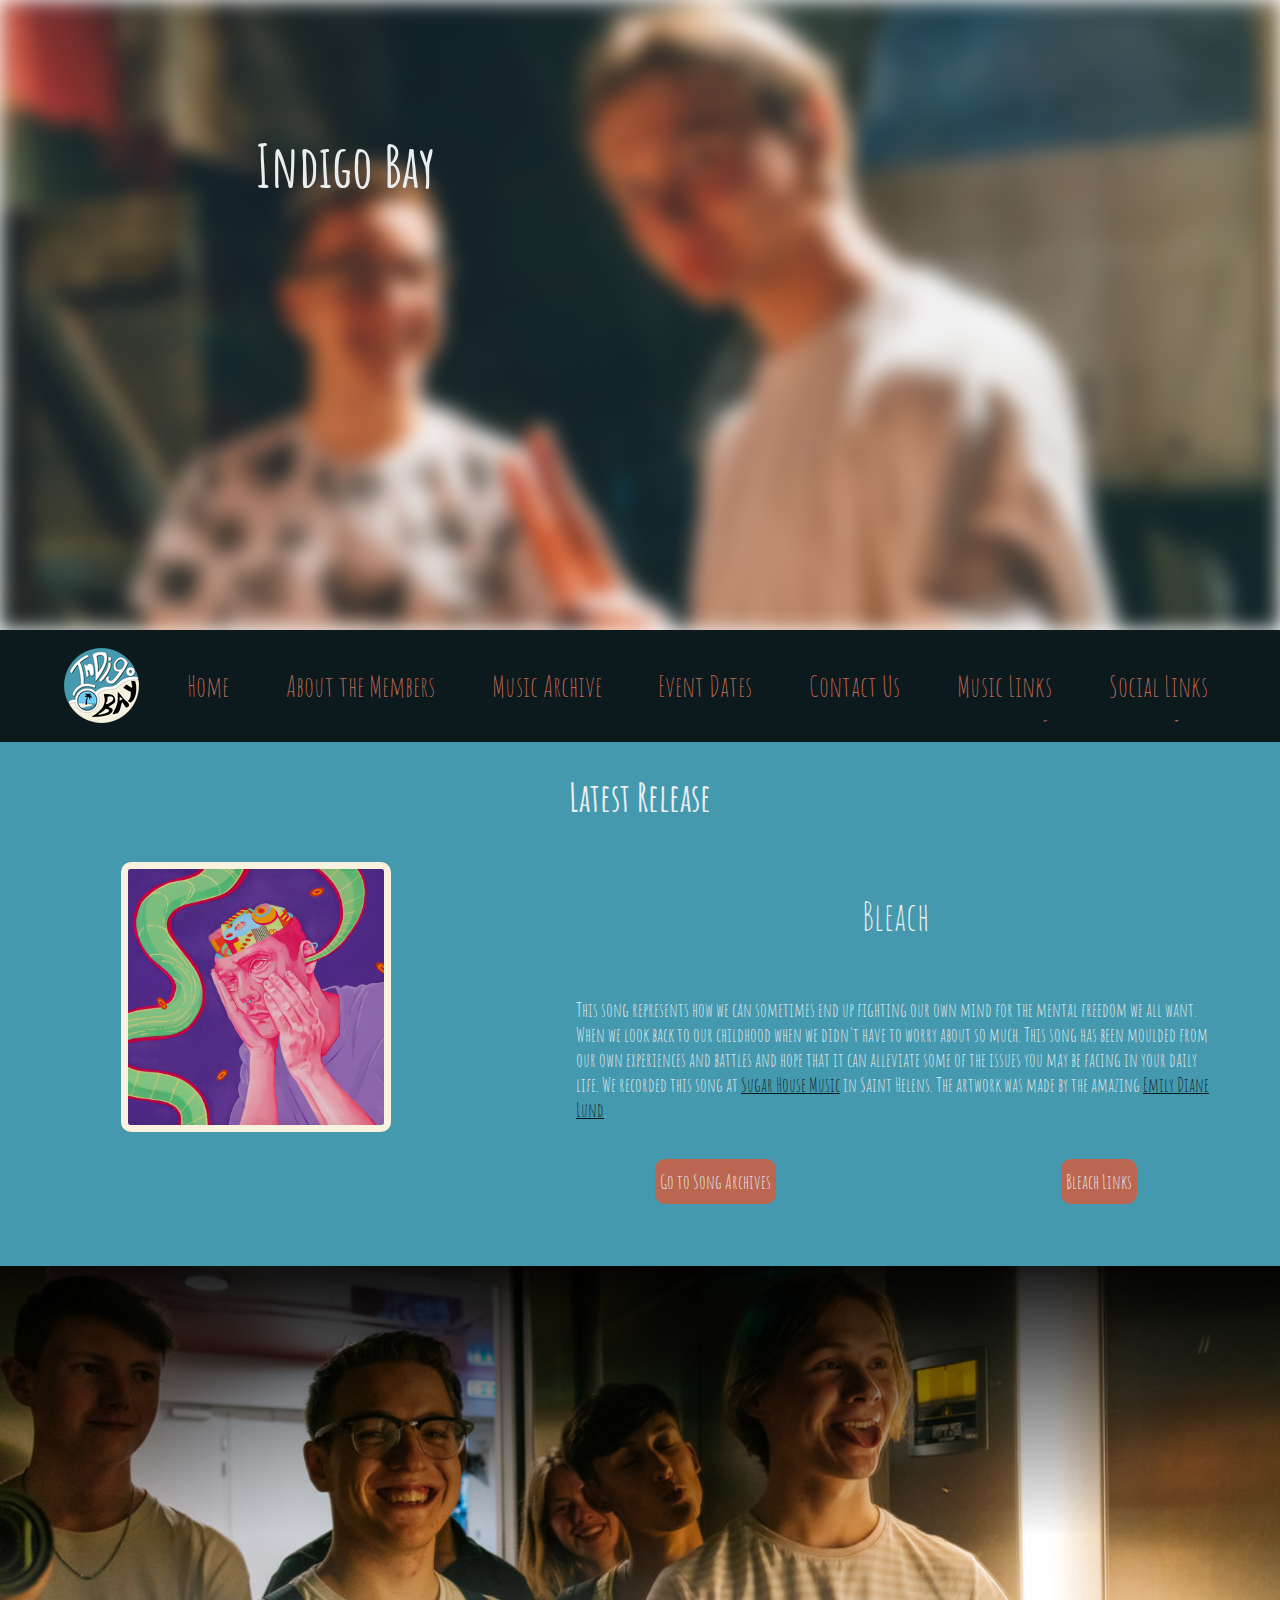
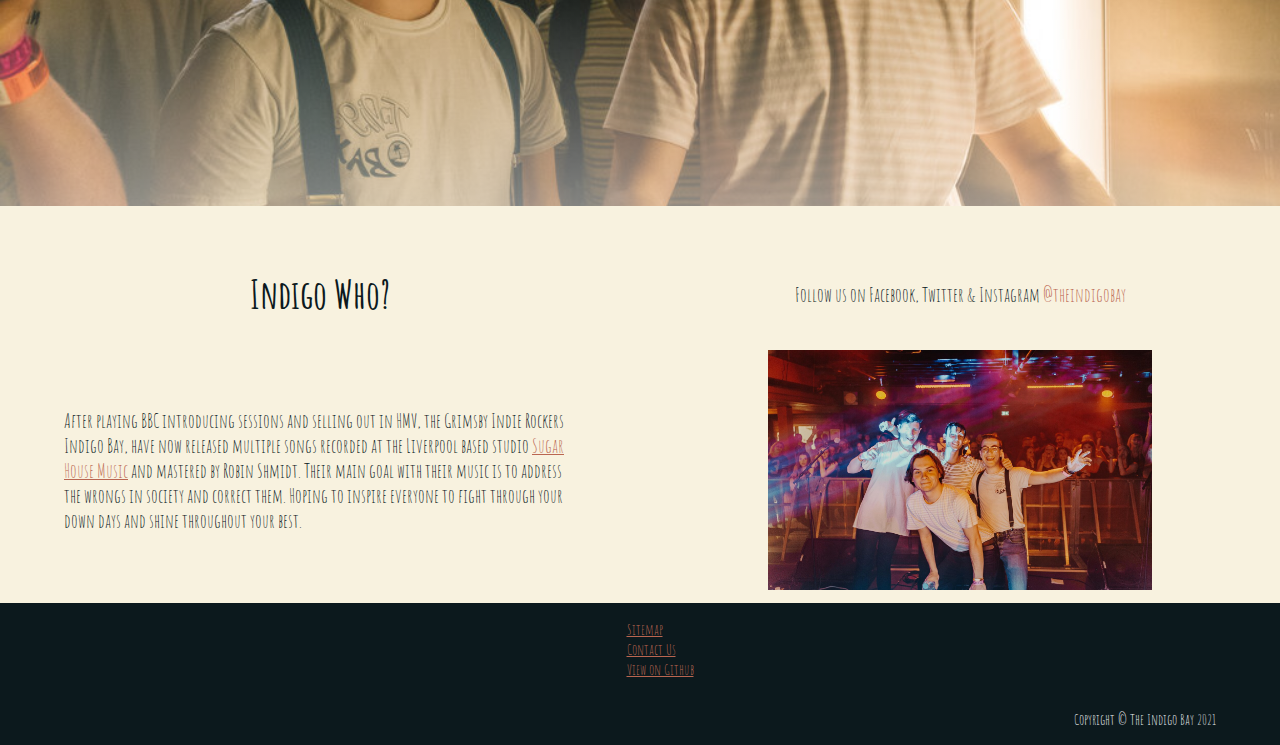
<file: index.html>
<!DOCTYPE html>

<html lang="en">
	<head>
			<!-- Meta Tags -->
		<meta charset="UTF-8">
		<meta name="viewport" content="width=device-width, initial-scale=1">
		<meta name="description" content="Indigo Bay is a British band from Lincolnshire who formed over their love for indie songs and the Beatles.">

			<!-- Page title -->
		<title>Indigo Bay</title>

			<!-- Icon Image -->
		<link rel="icon" href="./res/img/logo.ico" type="image/x-icon"/>
		
			<!-- Stylesheets -->
		<link rel="stylesheet" href="./res/css/home.css">
	</head>

	<body>
		<header>
			<div id='title'>
				<div id='background'></div>
				<div id='text'>
					<h1>Indigo Bay</h1>
				</div>
			</div>
			<div id='nav' class='dark'>
				<img src='./res/img/logo.png' alt='Indigo Bay Logo'/>
				<svg viewbox='0 0 100 100' id='hamburger' onClick='showNav(this)'>
					<line id='top' x1='10' x2='90' y1='15' y2='15'/>
					<line id='middle' x1='10' x2='90' y1='50' y2='50'/>
					<line id='bottom' x1='10' x2='90' y1='85' y2='85'/>
				</svg>
				<nav class='dark'>
					<ul>
						<li>
							<a href='./'>Home</a>
						</li>
						<li>
							<a href='./bio'>About the Members</a>
						</li>
						<li>
							<a href='./archive'>Music Archive</a>
						</li>
						<li>
							<a href='./dates'>Event Dates</a>
						</li>
						<li>
							<a href='./contact'>Contact Us</a>
						</li>
						<li>
							<a id='music'>Music Links</a>
							<ul>
								<li>
									<a href='https://open.spotify.com/artist/4vQpBhAY8a26fIfcUceOZ5'>Spotify</a>
								</li>
								<li>
									<a href='https://itunes.apple.com/gb/artist/indigo-bay/id1234909681'>Apple Music</a>
								</li>
								<li>
									<a href='https://www.youtube.com/playlist?list=OLAK5uy_mVn-tV6A_WqBoXnDeRXlh72ys1XSB6Cek'>Youtube</a>
								</li>
								<li>
									<a href='https://music.youtube.com/channel/UClhtbQ_asADzrya1uSRTwCg'>YouTube Music</a>
								</li>
								<li>
									<a href='https://soundcloud.com/user-796951916'>Soundcloud</a>
								</li>
							</ul>
						</li>
						<li>
							<a id='social'>Social Links</a>
							<ul>
								<li>
									<a href='https://www.instagram.com/theindigobay'>Instagram</a>
								</li>
								<li>
									<a href='https://www.facebook.com/theindigobay'>Facebook</a>
								</li>
								<li>
									<a href='https://twitter.com/theindigobay'>Twitter</a>
								</li>
							</ul>
						</li>
					</ul>
				</nav>
			</div>
		</header>
		<main>
			<div id='latest' class='primary'>
				<h2>Latest Release</h2>
				<img src='./res/img/album-art/bleach.jpg' alt='Bleach Album Art'/>
				<div id='description'>
					<h3>Bleach</h3>
					<p>This song represents how we can sometimes end up fighting our own mind for the mental freedom we all want. When we look back to our childhood when we didn't have to worry about so much. This song has been moulded from our own experiences and battles and hope that it can alleviate some of the issues you may be facing in your daily life. We recorded this song at <a href='https://sugarhousemusic.co.uk'>Sugar House Music</a> in Saint Helens. The artwork was made by the amazing <a href='https://instagram.com/emilydianelund'>Emily Diane Lund</a>.</p>
				</div>
	<iframe src="https://open.spotify.com/embed/track/0GbwRfDPZ9P00VErTN9g9b"frameBorder="0"allowfullscreen="" allow="autoplay; clipboard-write; encrypted-media; fullscreen; picture-in-picture"></iframe>
				<div id='button'>
					<a class='button' href='./archive'>Go to Song Archives</a>
					<a class='button' href='https://artists.landr.com/692531057471'>Bleach Links</a>
				</div>
			</div>
			<div class='parallax'></div>
			<div id='intro' class='secondary'>
				<h2>Indigo Who?</h2>
				<p>After playing BBC introducing sessions and selling out in HMV, the Grimsby Indie Rockers Indigo Bay, have now released multiple songs recorded at the Liverpool based studio <a href='https://sugarhousemusic.co.uk/'>Sugar House Music</a> and mastered by Robin Shmidt.  Their main goal with their music is to address the wrongs in society and correct them.  Hoping to inspire everyone to fight through your down days and shine throughout your best.</p>
				<p>Follow us on Facebook, Twitter &amp; Instagram <a>@theindigobay</a></p>
				<img src='res/img/engine shed/stage-image.jpg' alt='Indigo Bay Playing At'/>
			</div>
		</main>
		<footer class='dark'>
			<ul>
				<li>
					<a href='./sitemap.html'>Sitemap</a>
				</li>
				<li>
					<a href='./contact'>Contact Us</a>
				</li>
				<li>
					<a href='https://github.com/the-indigo-bay/the-indigo-bay.github.io'>View on Github</a>
				</li>
			</ul>
			<p>Copyright &copy; The Indigo Bay 2021</p>
		</footer>

		<script src='./res/js/nav.js'></script>
		<!--<script src='./res/js/parallax.js'></script>-->
	</body>
</html>
</file>
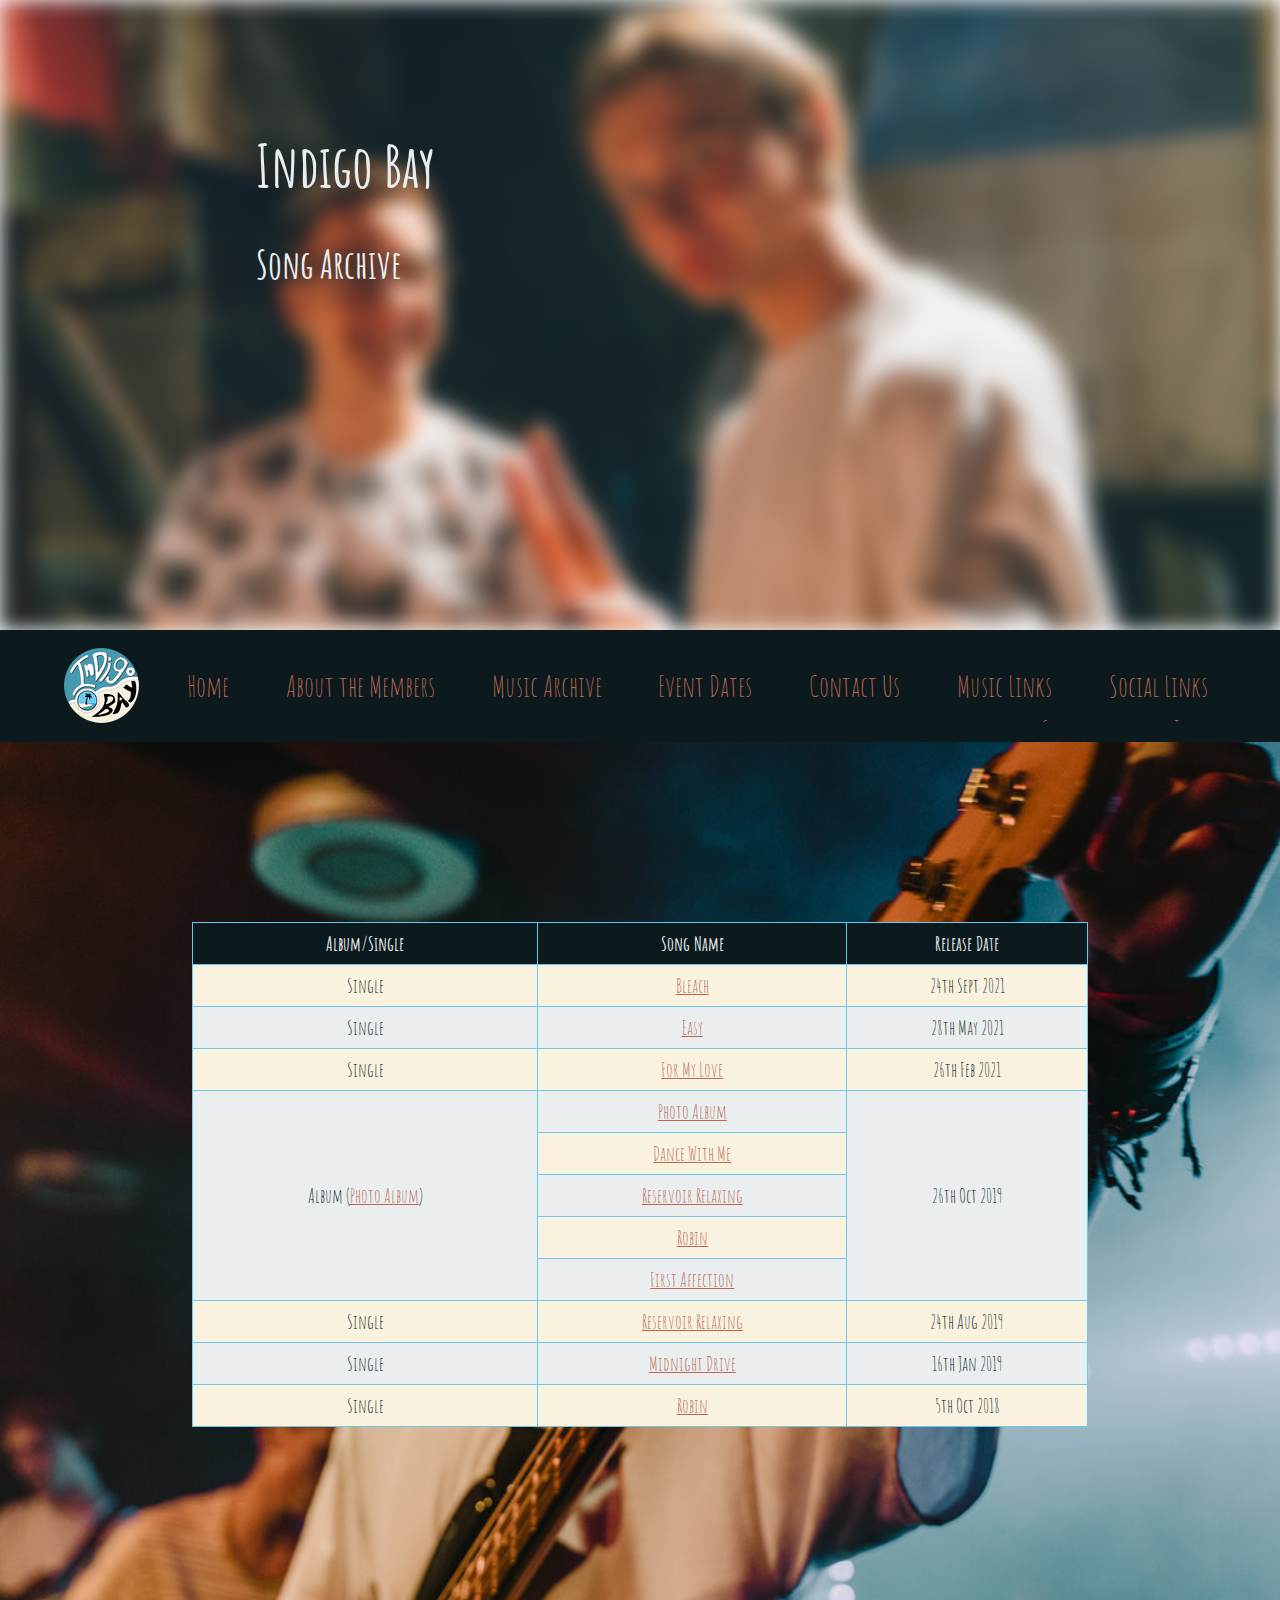
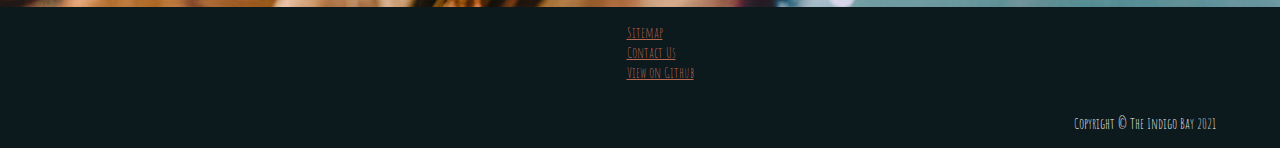
<file: archive/index.html>
<!DOCTYPE html>

<html lang="en">
	<head>
			<!-- Meta Tags -->
		<meta charset="UTF-8">
		<meta name="viewport" content="width=device-width, initial-scale=1">
		<meta name="description" content="The exaustive list of songs the british band Indigo Bay have released.">

			<!-- Page title -->
		<title>Archive | Indigo Bay</title>

			<!-- Icon Image -->
		<link rel="icon" href="../res/img/logo.ico" type="image/x-icon"/>
		
			<!-- Stylesheets -->
		<link rel="stylesheet" href="../res/css/archive.css">
	</head>

	<body>
		<header>
			<div id='title'>
				<div id='background'></div>
				<div id='text'>
					<h1>Indigo Bay</h1>
					<h2>Song Archive</h2>
				</div>
			</div>
			<div id='nav' class='dark'>
				<img src='../res/img/logo.png' alt='Indigo Bay Logo'/>
				<svg viewbox='0 0 100 100' id='hamburger' onClick='showNav(this)'>
					<line id='top' x1='10' x2='90' y1='15' y2='15'/>
					<line id='middle' x1='10' x2='90' y1='50' y2='50'/>
					<line id='bottom' x1='10' x2='90' y1='85' y2='85'/>
				</svg>
				<nav class='dark'>
					<ul>
						<li>
							<a href='../'>Home</a>
						</li>
						<li>
							<a href='../bio'>About the Members</a>
						</li>
						<li>
							<a href='../archive'>Music Archive</a>
						</li>
						<li>
							<a href='../dates'>Event Dates</a>
						</li>
						<li>
							<a href='../contact'>Contact Us</a>
						</li>
						<li>
							<a role='button' id='music'>Music Links</a>
							<ul>
								<li>
									<a href='https://open.spotify.com/artist/4vQpBhAY8a26fIfcUceOZ5'>Spotify</a>
								</li>
								<li>
									<a href='https://itunes.apple.com/gb/artist/indigo-bay/id1234909681'>Apple Music</a>
								</li>
								<li>
									<a href='https://www.youtube.com/playlist?list=OLAK5uy_mVn-tV6A_WqBoXnDeRXlh72ys1XSB6Cek'>Youtube</a>
								</li>
								<li>
									<a href='https://music.youtube.com/channel/UClhtbQ_asADzrya1uSRTwCg'>YouTube Music</a>
								</li>
								<li>
									<a href='https://soundcloud.com/user-796951916'>Soundcloud</a>
								</li>
							</ul>
						</li>
						<li>
							<a role='button' id='social'>Social Links</a>
							<ul>
								<li>
									<a href='https://www.instagram.com/theindigobay'>Instagram</a>
								</li>
								<li>
									<a href='https://www.facebook.com/theindigobay'>Facebook</a>
								</li>
								<li>
									<a href='https://twitter.com/theindigobay'>Twitter</a>
								</li>
							</ul>
						</li>
					</ul>
				</nav>
			</div>
		</header>
		<main class='light'>
			<table>
				<thead>
					<tr>
						<th>Album/Single</th>
						<th>Song Name</th>
						<th>Release Date</th>
					</tr>
				</thead>
				<tbody>
					<tr>
						<td>Single</td>
						<td>
							<a href='https://open.spotify.com/track/0GbwRfDPZ9P00VErTN9g9b?si=b9a2c529cb6d4e5b'>Bleach</a>
						</td>
						<td>24th Sept 2021</td>
					</tr>
					<tr>
						<td>Single</td>
						<td>
							<a href='https://open.spotify.com/track/7j7QJgEYGzkfsiIhNkVhi3?si=83ec509a0efb4de5'>Easy</a>
						</td>
						<td>28th May 2021</td>
					</tr>
					<tr>
						<td>Single</td>
						<td>
							<a href='https://open.spotify.com/track/1TBhHN28Em65wpxGsCiDPA?si=5febcc57a0974534'>For My Love</a>
						</td>
						<td>26th Feb 2021</td>
					</tr>
					<tr>
						<td rowspan='5'>Album (<a href='https://open.spotify.com/album/1wui0SNC9PsCDBxiTXX8mJ?si=0WR2Ni5RRda-wQCta9qlxg'>Photo Album</a>)</td>
						<td>
							<a href='https://open.spotify.com/track/6niPrGvZiGuATfARx7298i?si=2fd6af3f99184a1b'>Photo Album</a>
						</td>
						<td rowspan='5'>26th Oct 2019</td>
					</tr>
					<tr>
						<td>
							<a href='https://open.spotify.com/track/2RCPVGyYqc5Zsz4BbkOQAY?si=e6350553f0e34a15'>Dance With Me</a>
						</td>
					</tr>
					<tr>
						<td>
							<a href='https://open.spotify.com/track/3VX7WoKGAL3DangfAKsehN?si=43b854575f6c4b27'>Reservoir Relaxing</a>
						</td>
					</tr>
					<tr>
						<td>
							<a href='https://open.spotify.com/track/3KRtBDG3TeOVfri1lahAn1?si=e83d1f2f4be1451e'>Robin</a>
						</td>
					</tr>
					<tr>
						<td>
							<a href='https://open.spotify.com/track/35k0pJi83byRVWCTeSDWGG?si=4393220ab94048ce'>First Affection</a>
						</td>
					</tr>
					<tr>
						<td>Single</td>
						<td>
							<a href='https://open.spotify.com/track/4xXJph5LdZ3tV1ivy2JQoo?si=dc1f50f59b4a4a28'>Reservoir Relaxing</a>
						</td>
						<td>24th Aug 2019</td>
					</tr>
					<tr>
						<td>Single</td>
						<td>
							<a href='https://open.spotify.com/track/54SzTI83kwxqKQKOpBnLSW?si=cee83ad670cb46bb'>Midnight Drive</a>
						</td>
						<td>16th Jan 2019</td>
					</tr>
					<tr>
						<td>Single</td>
						<td>
							<a href='https://open.spotify.com/track/4p1gFF2I6gdSUu8Pn1KfzE?si=5ed6b47839b04a3f'>Robin</a>
						</td>
						<td>5th Oct 2018</td>
					</tr>
				</tbody>
			</table>
		</main>
		<footer class='dark'>
			<ul>
				<li>
					<a href='../sitemap.html'>Sitemap</a>
				</li>
				<li>
					<a href='../contact'>Contact Us</a>
				</li>
				<li>
					<a href='https://github.com/the-indigo-bay/the-indigo-bay.github.io'>View on Github</a>
				</li>
			</ul>
			<p>Copyright &copy; The Indigo Bay 2021</p>
		</footer>

		<script src='../res/js/nav.js'></script>
	</body>
</html>
</file>
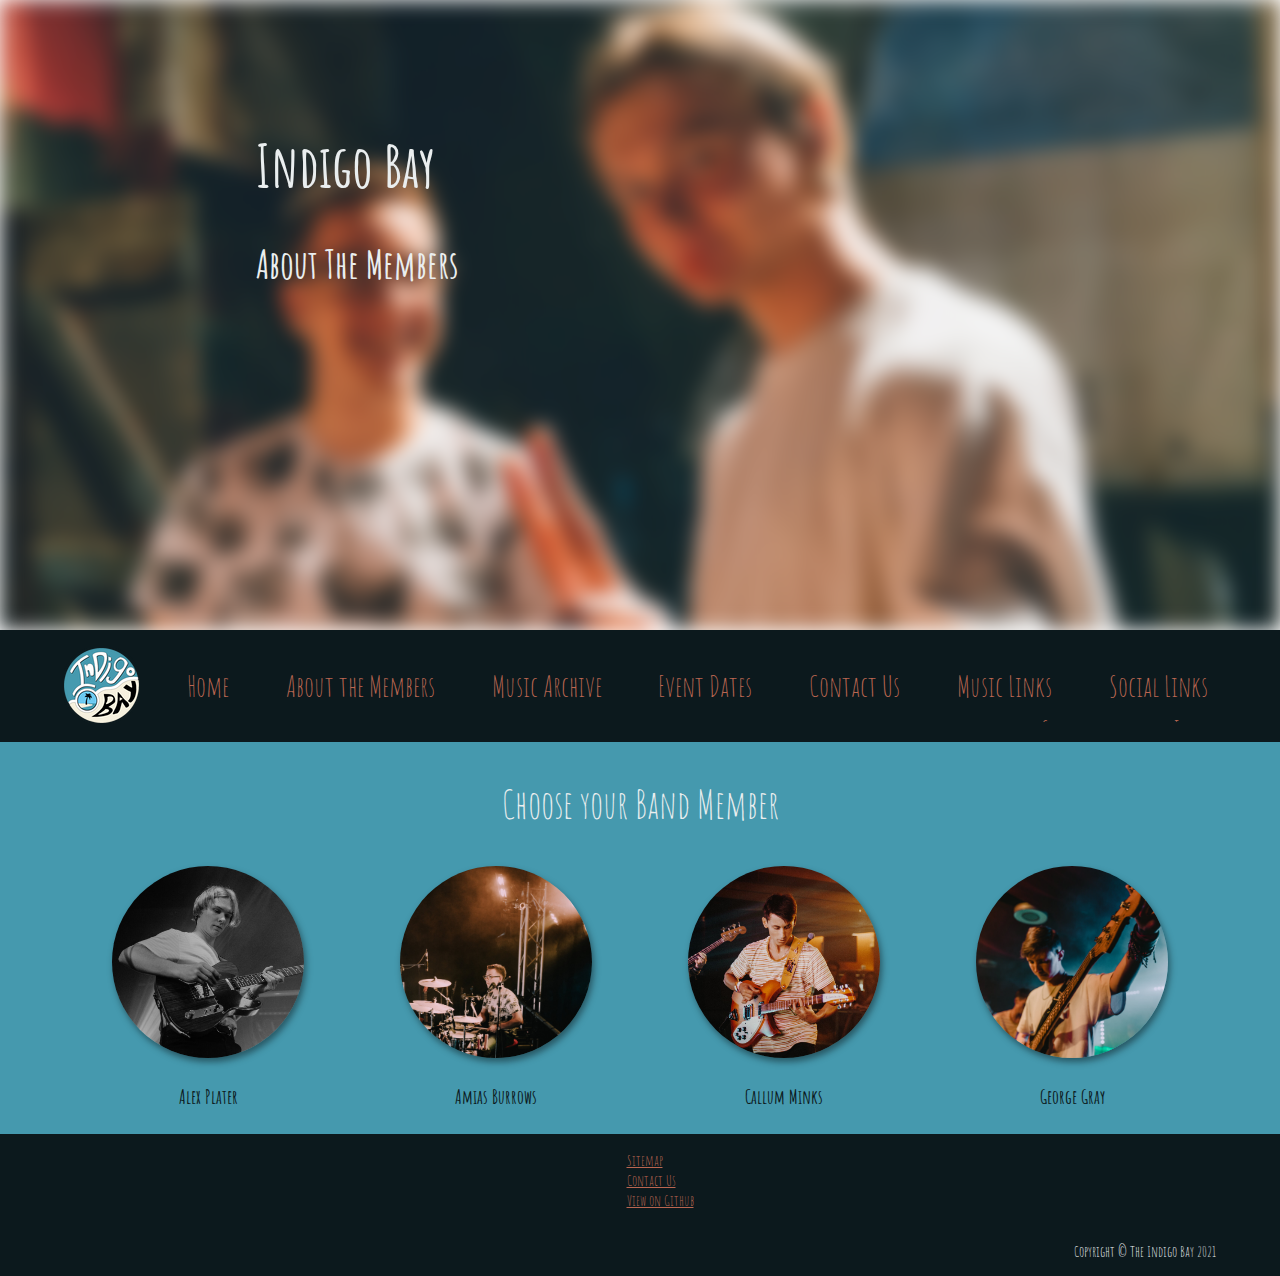
<file: bio/index.html>
<!DOCTYPE html>

<html lang="en">
	<head>
			<!-- Meta Tags -->
		<meta charset="UTF-8">
		<meta name="viewport" content="width=device-width, initial-scale=1">
		<meta name="description" content="The page where you can find out all about the band members for Indigo Bay">

			<!-- Page title -->
		<title>Bio | Indigo Bay</title>

			<!-- Icon Image -->
		<link rel="icon" href="../res/img/logo.ico" type="image/x-icon"/>
		
			<!-- Stylesheets -->
		<link rel="stylesheet" href="../res/css/bio.css">
	</head>

	<body>
		<header>
			<div id='title'>
				<div id='background'></div>
				<div id='text'>
					<h1>Indigo Bay</h1>
					<h2>About The Members</h2>
				</div>
			</div>
			<div id='nav' class='dark'>
				<img src='../res/img/logo.png' alt='Indigo Bay Logo'/>
				<svg viewbox='0 0 100 100' id='hamburger' onClick='showNav(this)'>
					<line id='top' x1='10' x2='90' y1='15' y2='15'/>
					<line id='middle' x1='10' x2='90' y1='50' y2='50'/>
					<line id='bottom' x1='10' x2='90' y1='85' y2='85'/>
				</svg>
				<nav class='dark'>
					<ul>
						<li>
							<a href='../'>Home</a>
						</li>
						<li>
							<a href='../bio'>About the Members</a>
						</li>
						<li>
							<a href='../archive'>Music Archive</a>
						</li>
						<li>
							<a href='../dates'>Event Dates</a>
						</li>
						<li>
							<a href='../contact'>Contact Us</a>
						</li>
						<li>
							<a id='music'>Music Links</a>
							<ul>
								<li>
									<a href='https://open.spotify.com/artist/4vQpBhAY8a26fIfcUceOZ5'>Spotify</a>
								</li>
								<li>
									<a href='https://itunes.apple.com/gb/artist/indigo-bay/id1234909681'>Apple Music</a>
								</li>
								<li>
									<a href='https://www.youtube.com/playlist?list=OLAK5uy_mVn-tV6A_WqBoXnDeRXlh72ys1XSB6Cek'>Youtube</a>
								</li>
								<li>
									<a href='https://music.youtube.com/channel/UClhtbQ_asADzrya1uSRTwCg'>YouTube Music</a>
								</li>
								<li>
									<a href='https://soundcloud.com/user-796951916'>Soundcloud</a>
								</li>
							</ul>
						</li>
						<li>
							<a id='social'>Social Links</a>
							<ul>
								<li>
									<a href='https://www.instagram.com/theindigobay'>Instagram</a>
								</li>
								<li>
									<a href='https://www.facebook.com/theindigobay'>Facebook</a>
								</li>
								<li>
									<a href='https://twitter.com/theindigobay'>Twitter</a>
								</li>
							</ul>
						</li>
					</ul>
				</nav>
			</div>
		</header>
		<main class='primary'>
			<h3>Choose your Band Member</h3>
			<div id='members'>
				<a href='./alex/index.html' id='alex'>
					<img src='../res/img/engine shed/alex-1.jpg' alt='Alex Profile Image'/>
					<h4>Alex Plater</h4>
				</a>
				<a href='./amias/index.html' id='amias'>
					<img src='../res/img/the depot/amias.jpg' alt='Amias Profile Image'/>
					<h4>Amias Burrows</h4>
				</a>
				<a href='./callum/index.html' id='callum'>
					<img src='../res/img/engine shed/callum-george.jpg' alt='Callum Profile Image'/>
					<h4>Callum Minks</h4>
				</a>
				<a href='./george/index.html' id='george'>
					<img src='../res/img/engine shed/george-tuning.jpg' alt='George Profile Image'/>
					<h4>George Gray</h4>
				</a>
			</div>
		</main>
		<footer class='dark'>
			<ul>
				<li>
					<a href='../sitemap.html'>Sitemap</a>
				</li>
				<li>
					<a href='../contact'>Contact Us</a>
				</li>
				<li>
					<a href='https://github.com/the-indigo-bay/the-indigo-bay.github.io'>View on Github</a>
				</li>
			</ul>
			<p>Copyright &copy; The Indigo Bay 2021</p>
		</footer>

		<script src='../res/js/nav.js'></script>
	</body>
</html>
</file>
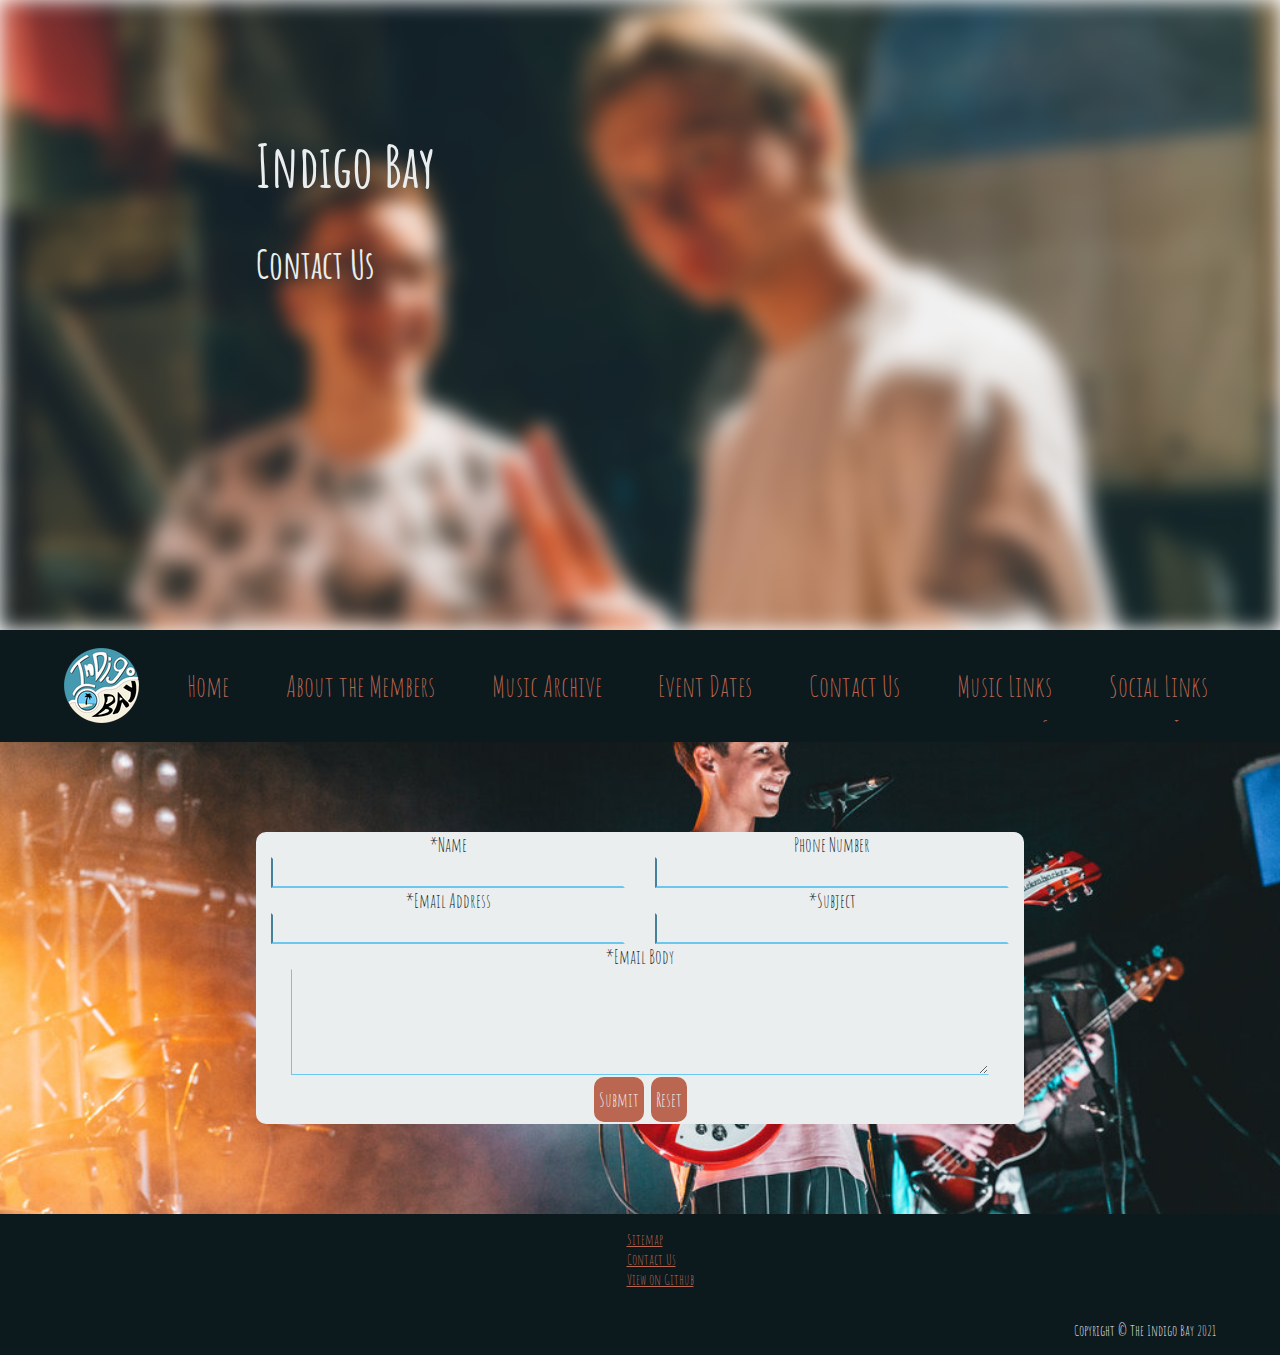
<file: contact/index.html>
<!DOCTYPE html>

<html lang="en">
	<head>
			<!-- Meta Tags -->
		<meta charset="UTF-8">
		<meta name="viewport" content="width=device-width, initial-scale=1">
		<meta name="description" content="Contacting Indigo Bay couldn't be simpler. Just visit this webpage and send us an email.">

			<!-- Page title -->
		<title>Contact | Indigo Bay</title>

			<!-- Icon Image -->
		<link rel="icon" href="../res/img/logo.ico" type="image/x-icon"/>
		
			<!-- Stylesheets -->
		<link rel="stylesheet" href="../res/css/contact.css">
	</head>

	<body>
		<header>
			<div id='title'>
				<div id='background'></div>
				<div id='text'>
					<h1>Indigo Bay</h1>
					<h2>Contact Us</h2>
				</div>
			</div>
			<div id='nav' class='dark'>
				<img src='../res/img/logo.png' alt='Indigo Bay Logo'/>
				<svg viewbox='0 0 100 100' id='hamburger' onClick='showNav(this)'>
					<line id='top' x1='10' x2='90' y1='15' y2='15'/>
					<line id='middle' x1='10' x2='90' y1='50' y2='50'/>
					<line id='bottom' x1='10' x2='90' y1='85' y2='85'/>
				</svg>
				<nav class='dark'>
					<ul>
						<li>
							<a href='../'>Home</a>
						</li>
						<li>
							<a href='../bio'>About the Members</a>
						</li>
						<li>
							<a href='../archive'>Music Archive</a>
						</li>
						<li>
							<a href='../dates'>Event Dates</a>
						</li>
						<li>
							<a href='../contact'>Contact Us</a>
						</li>
						<li>
							<a role='button' id='music'>Music Links</a>
							<ul>
								<li>
									<a href='https://open.spotify.com/artist/4vQpBhAY8a26fIfcUceOZ5'>Spotify</a>
								</li>
								<li>
									<a href='https://itunes.apple.com/gb/artist/indigo-bay/id1234909681'>Apple Music</a>
								</li>
								<li>
									<a href='https://www.youtube.com/playlist?list=OLAK5uy_mVn-tV6A_WqBoXnDeRXlh72ys1XSB6Cek'>Youtube</a>
								</li>
								<li>
									<a href='https://music.youtube.com/channel/UClhtbQ_asADzrya1uSRTwCg'>YouTube Music</a>
								</li>
								<li>
									<a href='https://soundcloud.com/user-796951916'>Soundcloud</a>
								</li>
							</ul>
						</li>
						<li>
							<a role='button' id='social'>Social Links</a>
							<ul>
								<li>
									<a href='https://www.instagram.com/theindigobay'>Instagram</a>
								</li>
								<li>
									<a href='https://www.facebook.com/theindigobay'>Facebook</a>
								</li>
								<li>
									<a href='https://twitter.com/theindigobay'>Twitter</a>
								</li>
							</ul>
						</li>
					</ul>
				</nav>
			</div>
		</header>
		<main>
			<form class='light' action='https://formsubmit.co/38b72c70d13fac7c26798e6a10f80f58' method='POST'>
				<div id='name'>
					<label for='name'>*Name</label>
					<input type='text' name='name'/>
				</div>
				<div id='phone'>
					<label for='phone'>Phone Number</label>
					<input type='tel' name='phone'/>
				</div>
				<div id='email'>
					<label for='email'>*Email Address</label>
					<input type='email' name='email'/>
				</div>
				<div id='subject'>
					<label for='subject'>*Subject</label>
					<input type='text' name='subject' list='subject-list'/>
					<datalist id='subject-list'>
						<option value='General Enquiry'/>
						<option value='Website Issue'/>
						<option value='404 Error'/>
						<option value='Gig Request'/>
					</datalist>
				</div>
				<div id='body'>
					<label for='body'>*Email Body</label>
					<textArea name='body' rows='4' required></textArea>
				</div>
				<section id='buttons'>
					<input type='submit' value='Submit'/>
					<input type='reset'/>
				</section>
				<input type='hidden' name='_subject' value='Contact Form Submission'/>
				<input type='hidden' name='_next' value='https://indigobay.uk/received'/>
				<input type='hidden' name='_autoresponse' value='Thank you so much for getting in touch with us!  We love hearing from you and will get back to you as soon as we possibly can.'/>
				<input type='hidden' name='_template' value='table'/>
			</form>
		</main>
		<footer class='dark'>
			<ul>
				<li>
					<a href='../sitemap.html'>Sitemap</a>
				</li>
				<li>
					<a href='../contact'>Contact Us</a>
				</li>
				<li>
					<a href='https://github.com/the-indigo-bay/the-indigo-bay.github.io'>View on Github</a>
				</li>
			</ul>
			<p>Copyright &copy; The Indigo Bay 2021</p>
		</footer>

		<script src='../res/js/nav.js'></script>
	</body>
</html>
</file>
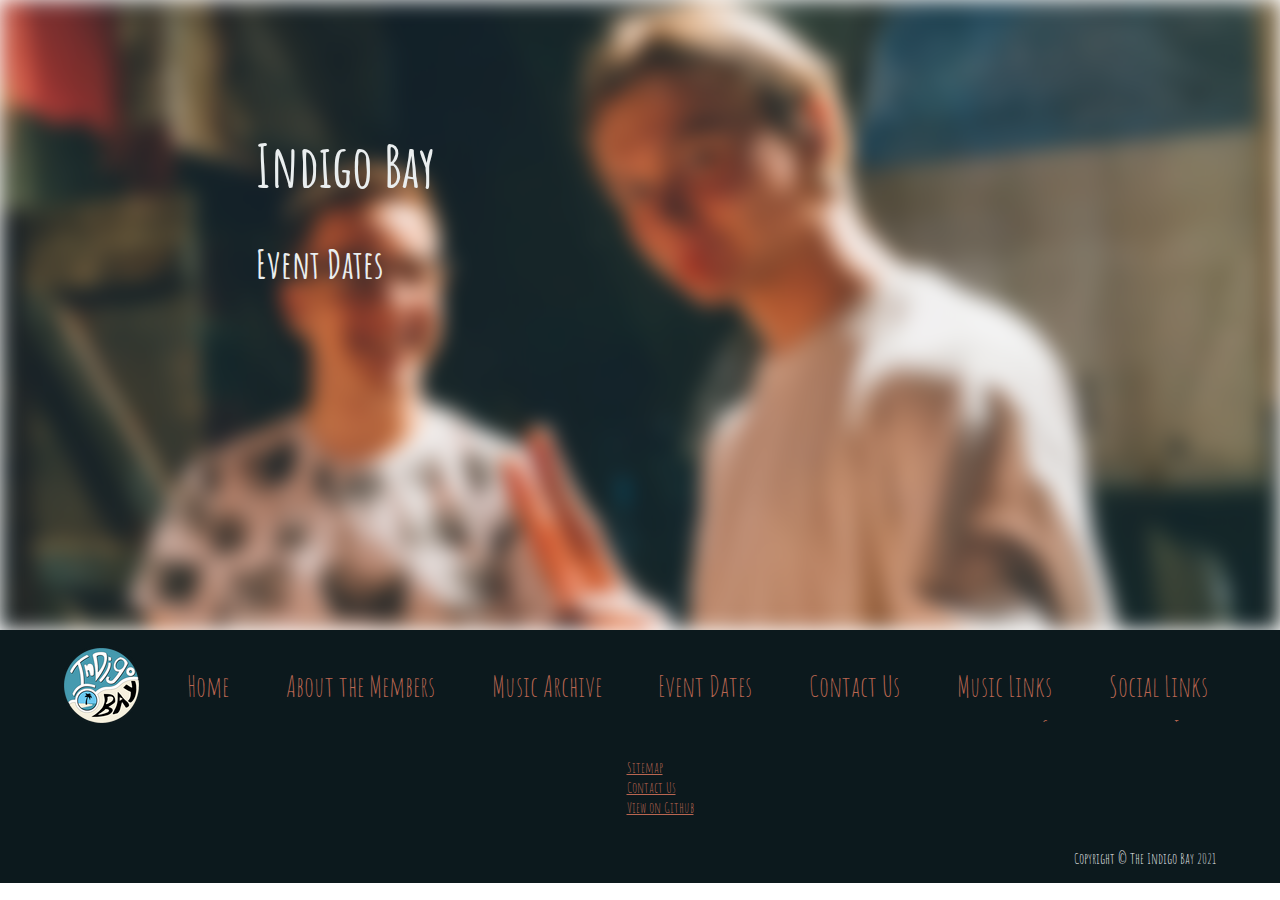
<file: dates/index.html>
<!DOCTYPE html>

<html lang="en">
	<head>
			<!-- Meta Tags -->
		<meta charset="UTF-8">
		<meta name="viewport" content="width=device-width, initial-scale=1">
		<meta name="description" content="Indigo Bay love performing on stage for a crowd. if you want to appear in the crowd check our event dates.">

			<!-- Page title -->
		<title>Event Dates | Indigo Bay</title>

			<!-- Icon Image -->
		<link rel="icon" href="../res/img/logo.ico" type="image/x-icon"/>
		
			<!-- Stylesheets -->
		<link rel="stylesheet" href="../res/css/dates.css">
	</head>

	<body>
		<header>
			<div id='title'>
				<div id='background'></div>
				<div id='text'>
					<h1>Indigo Bay</h1>
					<h2>Event Dates</h2>
				</div>
			</div>
			<div id='nav' class='dark'>
				<img src='../res/img/logo.png' alt='Indigo Bay Logo'/>
				<svg viewbox='0 0 100 100' id='hamburger' onClick='showNav(this)'>
					<line id='top' x1='10' x2='90' y1='15' y2='15'/>
					<line id='middle' x1='10' x2='90' y1='50' y2='50'/>
					<line id='bottom' x1='10' x2='90' y1='85' y2='85'/>
				</svg>
				<nav class='dark'>
					<ul>
						<li>
							<a href='../'>Home</a>
						</li>
						<li>
							<a href='../bio'>About the Members</a>
						</li>
						<li>
							<a href='../archive'>Music Archive</a>
						</li>
						<li>
							<a href='../dates'>Event Dates</a>
						</li>
						<li>
							<a href='../contact'>Contact Us</a>
						</li>
						<li>
							<a role='button' id='music'>Music Links</a>
							<ul>
								<li>
									<a href='https://open.spotify.com/artist/4vQpBhAY8a26fIfcUceOZ5'>Spotify</a>
								</li>
								<li>
									<a href='https://itunes.apple.com/gb/artist/indigo-bay/id1234909681'>Apple Music</a>
								</li>
								<li>
									<a href='https://www.youtube.com/playlist?list=OLAK5uy_mVn-tV6A_WqBoXnDeRXlh72ys1XSB6Cek'>Youtube</a>
								</li>
								<li>
									<a href='https://music.youtube.com/channel/UClhtbQ_asADzrya1uSRTwCg'>YouTube Music</a>
								</li>
								<li>
									<a href='https://soundcloud.com/user-796951916'>Soundcloud</a>
								</li>
							</ul>
						</li>
						<li>
							<a role='button' id='social'>Social Links</a>
							<ul>
								<li>
									<a href='https://www.instagram.com/theindigobay'>Instagram</a>
								</li>
								<li>
									<a href='https://www.facebook.com/theindigobay'>Facebook</a>
								</li>
								<li>
									<a href='https://twitter.com/theindigobay'>Twitter</a>
								</li>
							</ul>
						</li>
					</ul>
				</nav>
			</div>
		</header>
		<main class='light'>
			<a class="bit-widget-initializer" 
				data-font="Amatic SC"
				data-language="en"
				data-display-details="true"
				data-text-color="#0c191d"
				data-background-color="#f8f2df"
				data-separator-color="#6fc8cf"
				data-popup-background-color="#4599ae"
				data-link-color="#ba6651"
				data-link-text-color="#eaeeef"
				data-artist-name="Indigo Bay"
				data-display-past-dates="true"
			></a>
		</main>
		<footer class='dark'>
			<ul>
				<li>
					<a href='../sitemap.html'>Sitemap</a>
				</li>
				<li>
					<a href='../contact'>Contact Us</a>
				</li>
				<li>
					<a href='https://github.com/the-indigo-bay/the-indigo-bay.github.io'>View on Github</a>
				</li>
			</ul>
			<p>Copyright &copy; The Indigo Bay 2021</p>
		</footer>

		<script src='../res/js/nav.js'></script>
		<script charset="utf-8" src="https://widget.bandsintown.com/main.min.js"></script>
	</body>
</html>
</file>
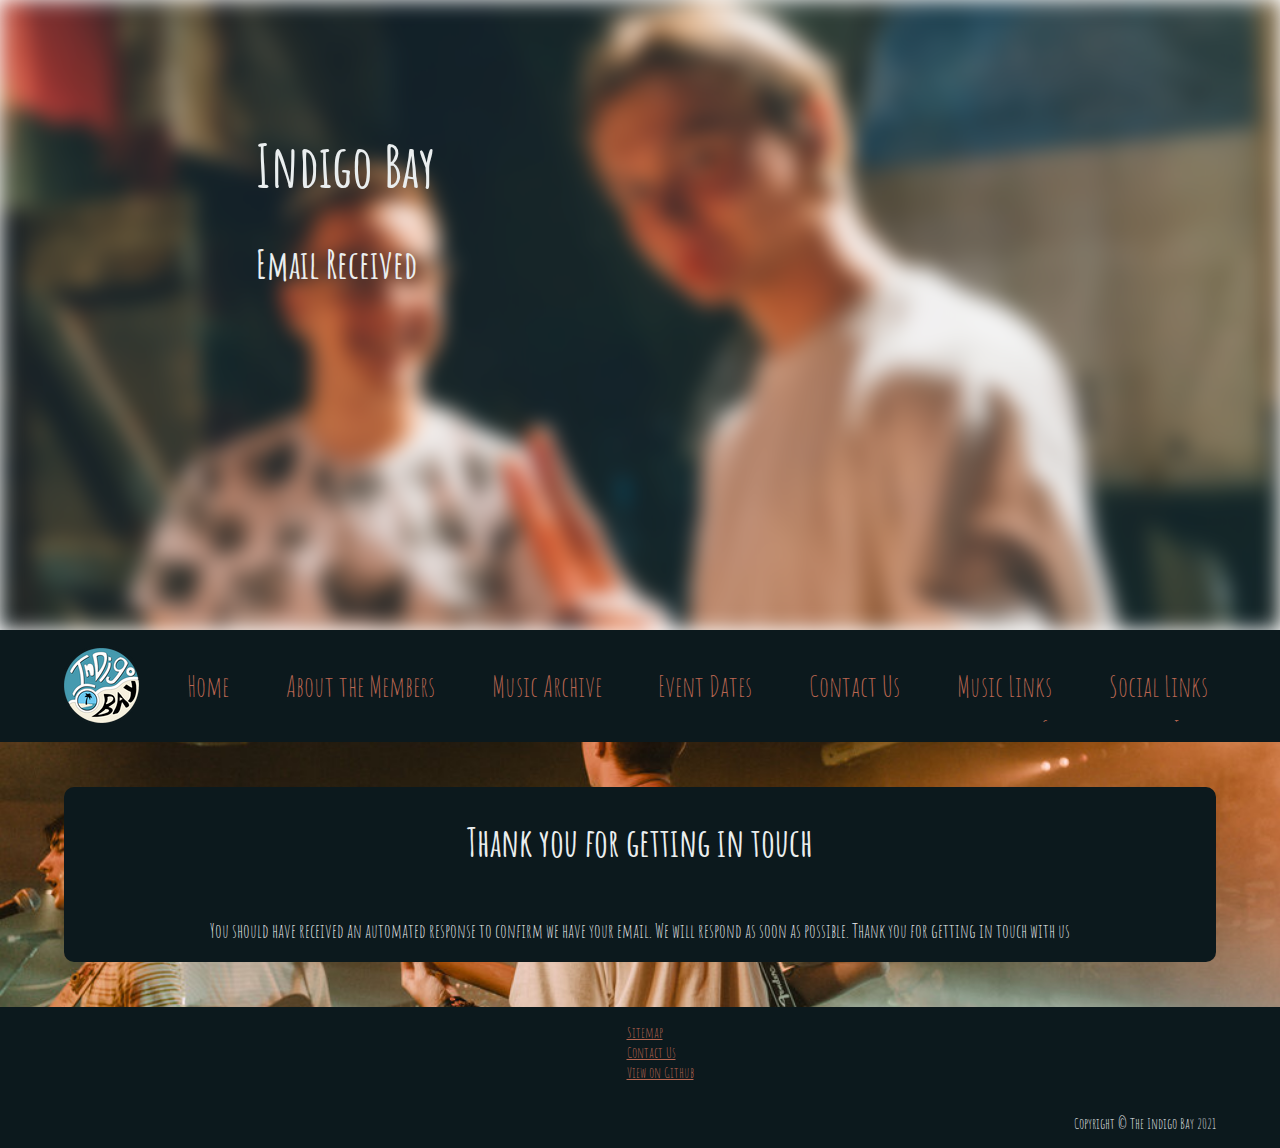
<file: received/index.html>
<!DOCTYPE html>

<html lang="en">
	<head>
			<!-- Meta Tags -->
		<meta charset="UTF-8">
		<meta name="viewport" content="width=device-width, initial-scale=1">

			<!-- Page title -->
		<title>Email Received | Indigo Bay</title>

			<!-- Icon Image -->
		<link rel="icon" href="../res/img/logo.ico" type="image/x-icon"/>
		
			<!-- Stylesheets -->
		<link rel="stylesheet" href="../res/css/received.css">
	</head>

	<body>
		<header>
			<div id='title'>
				<div id='background'></div>
				<div id='text'>
					<h1>Indigo Bay</h1>
					<h2>Email Received</h2>
				</div>
			</div>
			<div id='nav' class='dark'>
				<img src='../res/img/logo.png' alt='Indigo Bay Logo'/>
				<svg viewbox='0 0 100 100' id='hamburger' onClick='showNav(this)'>
					<line id='top' x1='10' x2='90' y1='15' y2='15'/>
					<line id='middle' x1='10' x2='90' y1='50' y2='50'/>
					<line id='bottom' x1='10' x2='90' y1='85' y2='85'/>
				</svg>
				<nav class='dark'>
					<ul>
						<li>
							<a href='../'>Home</a>
						</li>
						<li>
							<a href='../about'>About the Members</a>
						</li>
						<li>
							<a href='../archive'>Music Archive</a>
						</li>
						<li>
							<a href='../dates'>Event Dates</a>
						</li>
						<li>
							<a href='../contact'>Contact Us</a>
						</li>
						<li>
							<a role='button' id='music'>Music Links</a>
							<ul>
								<li>
									<a href='https://open.spotify.com/artist/4vQpBhAY8a26fIfcUceOZ5'>Spotify</a>
								</li>
								<li>
									<a href='https://itunes.apple.com/gb/artist/indigo-bay/id1234909681'>Apple Music</a>
								</li>
								<li>
									<a href='https://www.youtube.com/playlist?list=OLAK5uy_mVn-tV6A_WqBoXnDeRXlh72ys1XSB6Cek'>Youtube</a>
								</li>
								<li>
									<a href='https://music.youtube.com/channel/UClhtbQ_asADzrya1uSRTwCg'>YouTube Music</a>
								</li>
								<li>
									<a href='https://soundcloud.com/user-796951916'>Soundcloud</a>
								</li>
							</ul>
						</li>
						<li>
							<a role='button' id='social'>Social Links</a>
							<ul>
								<li>
									<a href='https://www.instagram.com/theindigobay'>Instagram</a>
								</li>
								<li>
									<a href='https://www.facebook.com/theindigobay'>Facebook</a>
								</li>
								<li>
									<a href='https://twitter.com/theindigobay'>Twitter</a>
								</li>
							</ul>
						</li>
					</ul>
				</nav>
			</div>
		</header>
		<main>
			<div class='dark'>
				<h2>Thank you for getting in touch</h2>
				<p>You should have received an automated response to confirm we have your email.  We will respond as soon as possible.  Thank you for getting in touch with us</p>
			</div>
		</main>
		<footer class='dark'>
			<ul>
				<li>
					<a href='../sitemap.html'>Sitemap</a>
				</li>
				<li>
					<a href='../contact'>Contact Us</a>
				</li>
				<li>
					<a href='https://github.com/the-indigo-bay/the-indigo-bay.github.io'>View on Github</a>
				</li>
			</ul>
			<p>Copyright &copy; The Indigo Bay 2021</p>
		</footer>

		<script src='../res/js/nav.js'></script>
	</body>
</html>
</file>
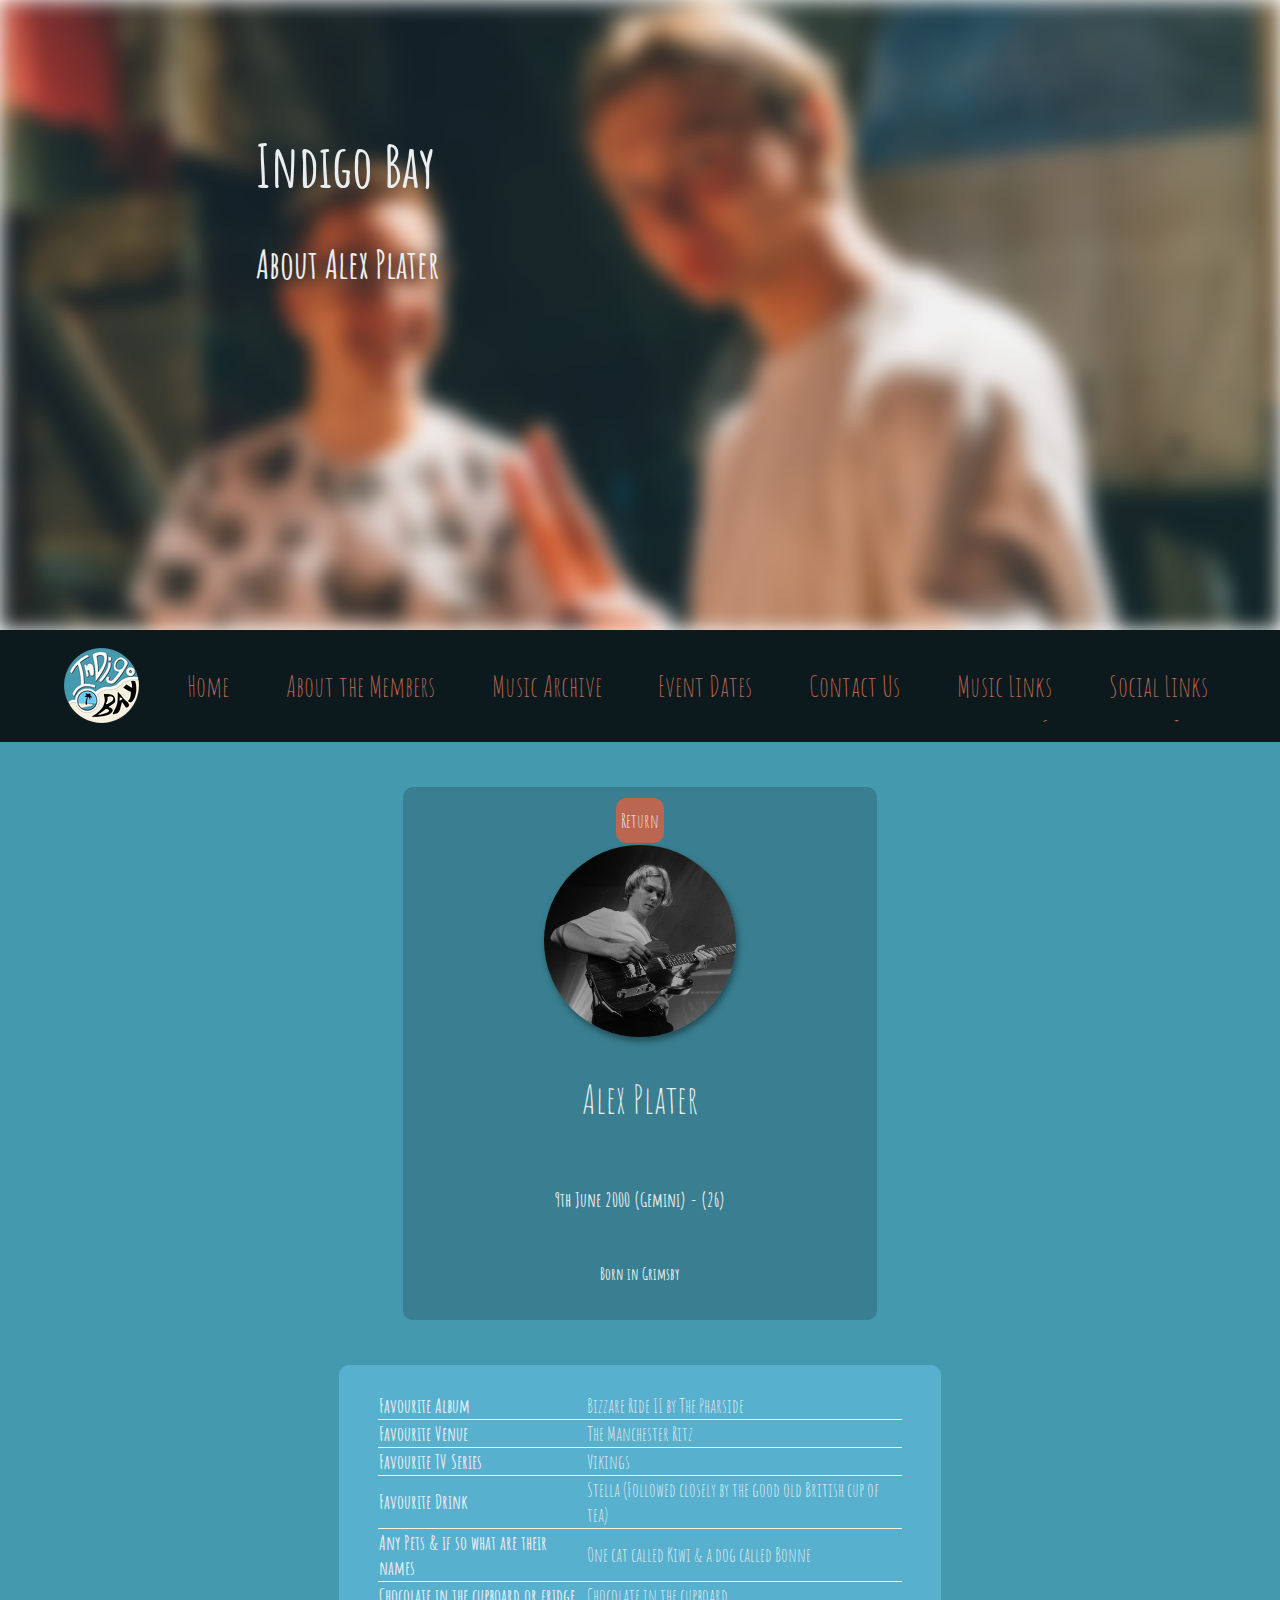
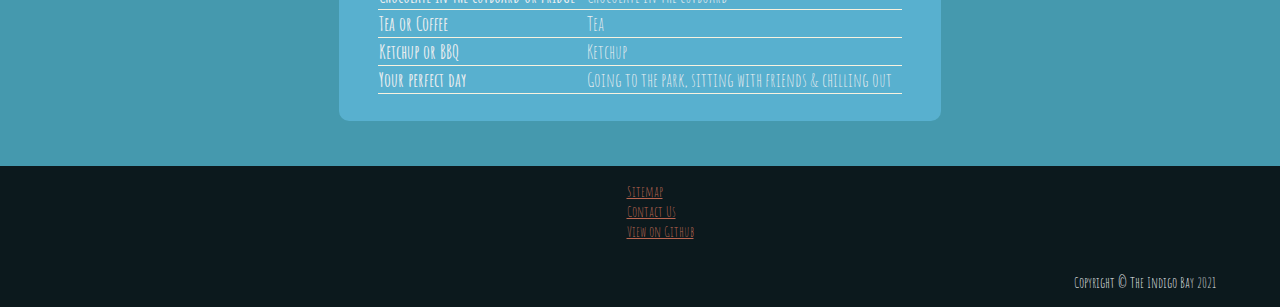
<file: bio/alex/index.html>
<!DOCTYPE html>

<html lang="en">
	<head>
			<!-- Meta Tags -->
		<meta charset="UTF-8">
		<meta name="viewport" content="width=device-width, initial-scale=1">

			<!-- Page title -->
		<title>Alex Plater | Indigo Bay</title>

			<!-- Icon Image -->
		<link rel="icon" href="../../res/img/logo.ico" type="image/x-icon"/>
		
			<!-- Stylesheets -->
		<link rel="stylesheet" href="../../res/css/bio.css">
	</head>

	<body>
		<header>
			<div id='title'>
				<div id='background'></div>
				<div id='text'>
					<h1>Indigo Bay</h1>
					<h2>About Alex Plater</h2>
				</div>
			</div>
			<div id='nav' class='dark'>
				<img src='../../res/img/logo.png' alt='Indigo Bay Logo'/>
				<svg viewbox='0 0 100 100' id='hamburger' onClick='showNav(this)'>
					<line id='top' x1='10' x2='90' y1='15' y2='15'/>
					<line id='middle' x1='10' x2='90' y1='50' y2='50'/>
					<line id='bottom' x1='10' x2='90' y1='85' y2='85'/>
				</svg>
				<nav class='dark'>
					<ul>
						<li>
							<a href='../../'>Home</a>
						</li>
						<li>
							<a href='../../bio'>About the Members</a>
						</li>
						<li>
							<a href='../../archive'>Music Archive</a>
						</li>
						<li>
							<a href='../../dates'>Event Dates</a>
						</li>
						<li>
							<a href='../../contact'>Contact Us</a>
						</li>
						<li>
							<a id='music'>Music Links</a>
							<ul>
								<li>
									<a href='https://open.spotify.com/artist/4vQpBhAY8a26fIfcUceOZ5'>Spotify</a>
								</li>
								<li>
									<a href='https://itunes.apple.com/gb/artist/indigo-bay/id1234909681'>Apple Music</a>
								</li>
								<li>
									<a href='https://www.youtube.com/playlist?list=OLAK5uy_mVn-tV6A_WqBoXnDeRXlh72ys1XSB6Cek'>Youtube</a>
								</li>
								<li>
									<a href='https://music.youtube.com/channel/UClhtbQ_asADzrya1uSRTwCg'>YouTube Music</a>
								</li>
								<li>
									<a href='https://soundcloud.com/user-796951916'>Soundcloud</a>
								</li>
							</ul>
						</li>
						<li>
							<a id='social'>Social Links</a>
							<ul>
								<li>
									<a href='https://www.instagram.com/theindigobay'>Instagram</a>
								</li>
								<li>
									<a href='https://www.facebook.com/theindigobay'>Facebook</a>
								</li>
								<li>
									<a href='https://twitter.com/theindigobay'>Twitter</a>
								</li>
							</ul>
						</li>
					</ul>
				</nav>
			</div>
		</header>
		<main class='primary'>
			<div id='member'>
				<div id='main'>
					<a class='button' href='../'>Return</a>
					<img src='../../res/img/engine shed/alex-1.jpg' alt='Alex Profile Image'/>
					<h3 id='name'>Alex Plater</h3>
					<h4 id='age'>9th June 2000 (Gemini)</h4>
					<h5>Born in Grimsby</h5>
				</div>
				<div id='extra'>
					<table>
						<tr>
							<td>Favourite Album</td>
							<td>Bizzare Ride II by The Pharside</td>
						</tr>
						<tr>
							<td>Favourite Venue</td>
							<td>The Manchester Ritz</td>
						</tr>
						<tr>
							<td>Favourite TV Series</td>
							<td>Vikings</td>
						</tr>
						<tr>
							<td>Favourite Drink</td>
							<td>Stella (Followed closely by the good old British cup of tea)</td>
						</tr>
						<tr>
							<td>Any Pets &amp; if so what are their names</td>
							<td>One cat called Kiwi &amp; a dog called Bonne</td>
						</tr>
						<tr>
							<td>Chocolate in the cupboard or fridge</td>
							<td>Chocolate in the cupboard</td>
						</tr>
						<tr>
							<td>Tea or Coffee</td>
							<td>Tea</td>
						</tr>
						<tr>
							<td>Ketchup or BBQ</td>
							<td>Ketchup</td>
						</tr>
						<tr>
							<td>Your perfect day</td>
							<td>Going to the park, sitting with friends &amp; chilling out</td>
						</tr>
					</table>
				</div>
			</div>
		</main>
		<footer class='dark'>
			<ul>
				<li>
					<a href='../../sitemap.html'>Sitemap</a>
				</li>
				<li>
					<a href='../../contact'>Contact Us</a>
				</li>
				<li>
					<a href='https://github.com/the-indigo-bay/the-indigo-bay.github.io'>View on Github</a>
				</li>
			</ul>
			<p>Copyright &copy; The Indigo Bay 2021</p>
		</footer>

		<script src='../../res/js/nav.js'></script>
		<script src='../../res/js/bio.js'></script>
	</body>
</html>
</file>
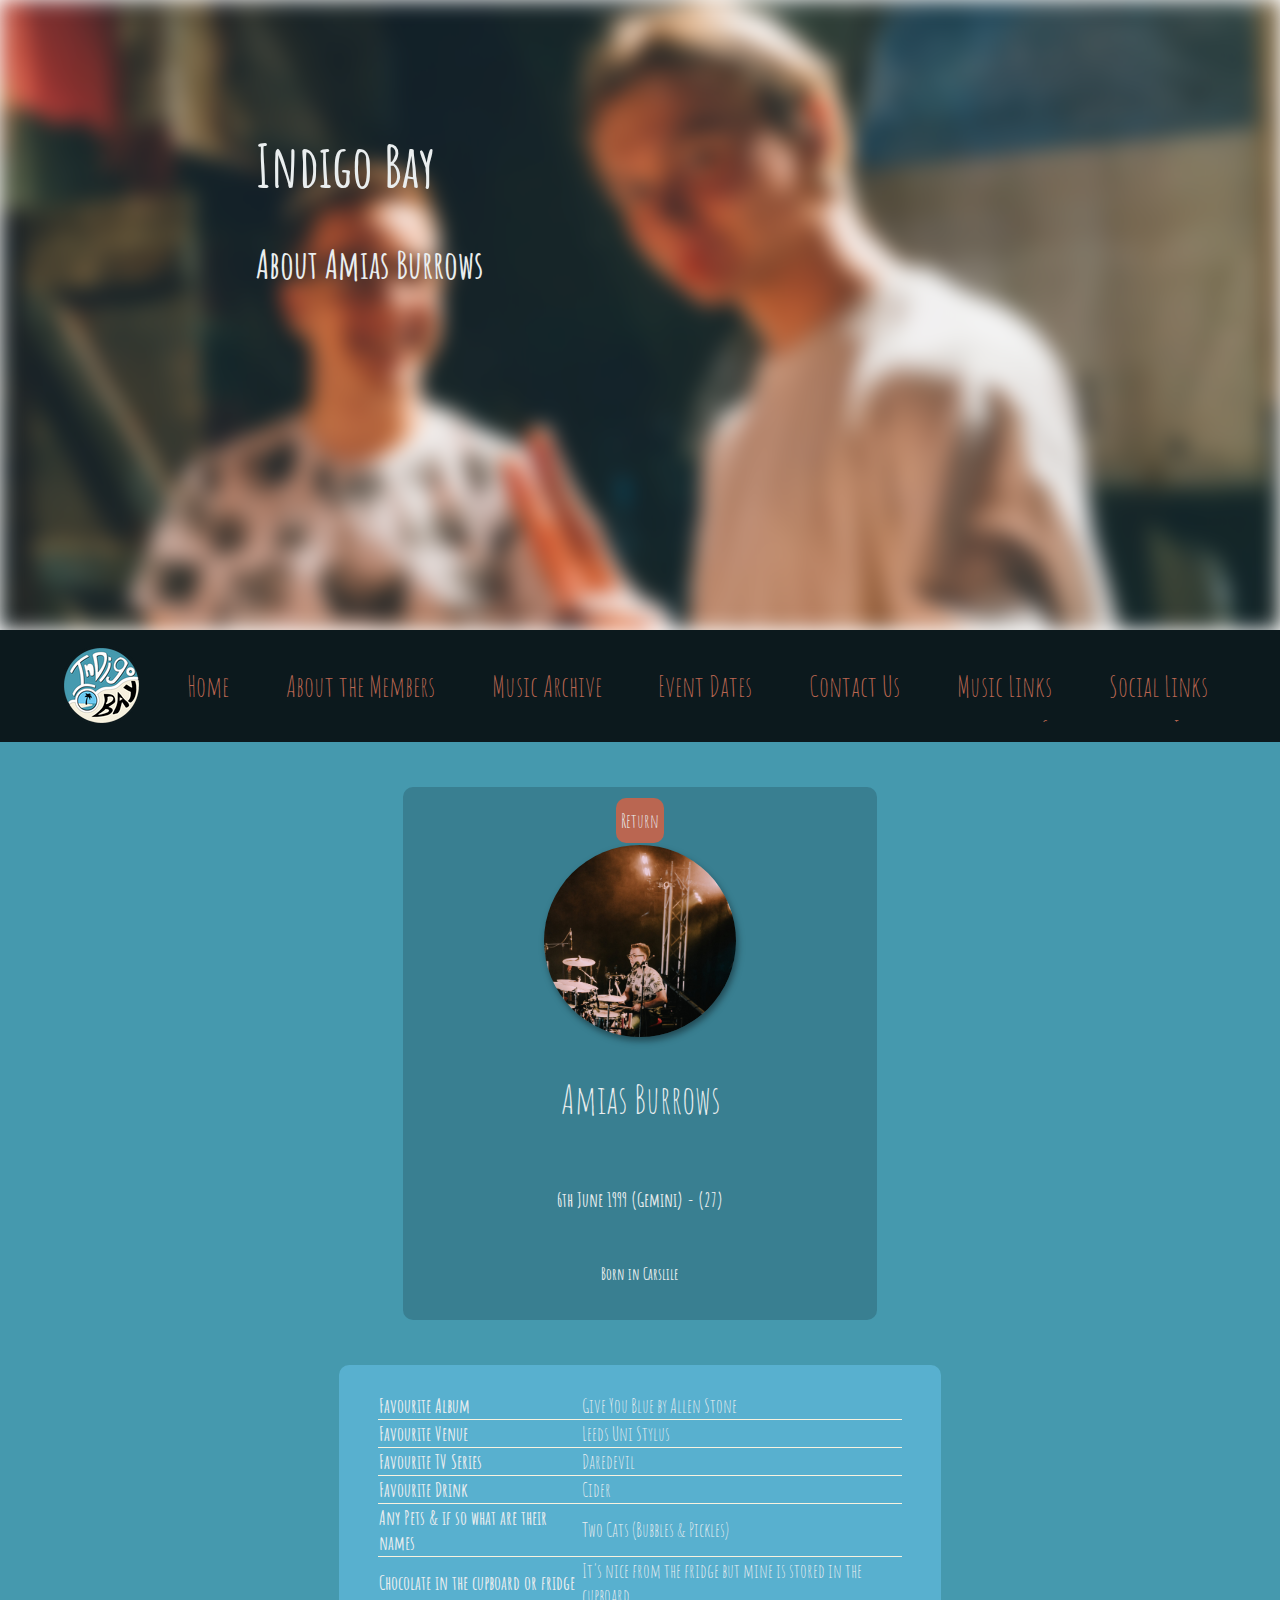
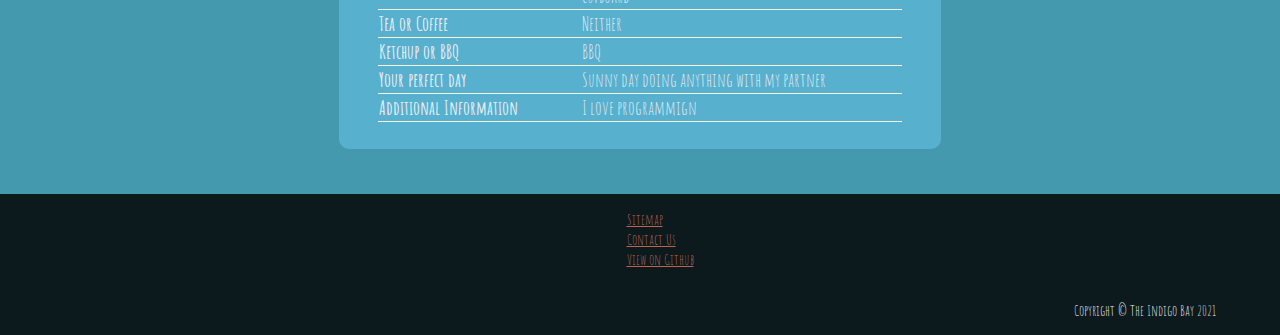
<file: bio/amias/index.html>
<!DOCTYPE html>

<html lang="en">
	<head>
			<!-- Meta Tags -->
		<meta charset="UTF-8">
		<meta name="viewport" content="width=device-width, initial-scale=1">

			<!-- Page title -->
		<title>Amias Burrows | Indigo Bay</title>

			<!-- Icon Image -->
		<link rel="icon" href="../../res/img/logo.ico" type="image/x-icon"/>
		
			<!-- Stylesheets -->
		<link rel="stylesheet" href="../../res/css/bio.css">
	</head>

	<body>
		<header>
			<div id='title'>
				<div id='background'></div>
				<div id='text'>
					<h1>Indigo Bay</h1>
					<h2>About Amias Burrows</h2>
				</div>
			</div>
			<div id='nav' class='dark'>
				<img src='../../res/img/logo.png' alt='Indigo Bay Logo'/>
				<svg viewbox='0 0 100 100' id='hamburger' onClick='showNav(this)'>
					<line id='top' x1='10' x2='90' y1='15' y2='15'/>
					<line id='middle' x1='10' x2='90' y1='50' y2='50'/>
					<line id='bottom' x1='10' x2='90' y1='85' y2='85'/>
				</svg>
				<nav class='dark'>
					<ul>
						<li>
							<a href='../../'>Home</a>
						</li>
						<li>
							<a href='../../bio'>About the Members</a>
						</li>
						<li>
							<a href='../../archive'>Music Archive</a>
						</li>
						<li>
							<a href='../../dates'>Event Dates</a>
						</li>
						<li>
							<a href='../../contact'>Contact Us</a>
						</li>
						<li>
							<a id='music'>Music Links</a>
							<ul>
								<li>
									<a href='https://open.spotify.com/artist/4vQpBhAY8a26fIfcUceOZ5'>Spotify</a>
								</li>
								<li>
									<a href='https://itunes.apple.com/gb/artist/indigo-bay/id1234909681'>Apple Music</a>
								</li>
								<li>
									<a href='https://www.youtube.com/playlist?list=OLAK5uy_mVn-tV6A_WqBoXnDeRXlh72ys1XSB6Cek'>Youtube</a>
								</li>
								<li>
									<a href='https://music.youtube.com/channel/UClhtbQ_asADzrya1uSRTwCg'>YouTube Music</a>
								</li>
								<li>
									<a href='https://soundcloud.com/user-796951916'>Soundcloud</a>
								</li>
							</ul>
						</li>
						<li>
							<a id='social'>Social Links</a>
							<ul>
								<li>
									<a href='https://www.instagram.com/theindigobay'>Instagram</a>
								</li>
								<li>
									<a href='https://www.facebook.com/theindigobay'>Facebook</a>
								</li>
								<li>
									<a href='https://twitter.com/theindigobay'>Twitter</a>
								</li>
							</ul>
						</li>
					</ul>
				</nav>
			</div>
		</header>
		<main class='primary'>
			<div id='member'>
				<div id='main'>
					<a class='button' href='../'>Return</a>
					<img src='../../res/img/the depot/amias.jpg' alt='Alex Profile Image'/>
					<h3 id='name'>Amias Burrows</h3>
					<h4 id='age'>6th June 1999 (Gemini)</h4>
					<h5>Born in Carslile</h5>
				</div>
				<div id='extra'>
					<table>
						<tr>
							<td>Favourite Album</td>
							<td>Give You Blue by Allen Stone</td>
						</tr>
						<tr>
							<td>Favourite Venue</td>
							<td>Leeds Uni Stylus</td>
						</tr>
						<tr>
							<td>Favourite TV Series</td>
							<td>Daredevil</td>
						</tr>
						<tr>
							<td>Favourite Drink</td>
							<td>Cider</td>
						</tr>
						<tr>
							<td>Any Pets &amp; if so what are their names</td>
							<td>Two Cats (Bubbles &amp; Pickles)</td>
						</tr>
						<tr>
							<td>Chocolate in the cupboard or fridge</td>
							<td>It's nice from the fridge but mine is stored in the cupboard</td>
						</tr>
						<tr>
							<td>Tea or Coffee</td>
							<td>Neither</td>
						</tr>
						<tr>
							<td>Ketchup or BBQ</td>
							<td>BBQ</td>
						</tr>
						<tr>
							<td>Your perfect day</td>
							<td>Sunny day doing anything with my partner</td>
						</tr>
						<tr>
							<td>Additional Information</td>
							<td>I love programmign</td>
						</tr>
					</table>
				</div>
			</div>
		</main>
		<footer class='dark'>
			<ul>
				<li>
					<a href='../../sitemap.html'>Sitemap</a>
				</li>
				<li>
					<a href='../../contact'>Contact Us</a>
				</li>
				<li>
					<a href='https://github.com/the-indigo-bay/the-indigo-bay.github.io'>View on Github</a>
				</li>
			</ul>
			<p>Copyright &copy; The Indigo Bay 2021</p>
		</footer>

		<script src='../../res/js/nav.js'></script>
		<script src='../../res/js/bio.js'></script>
	</body>
</html>
</file>
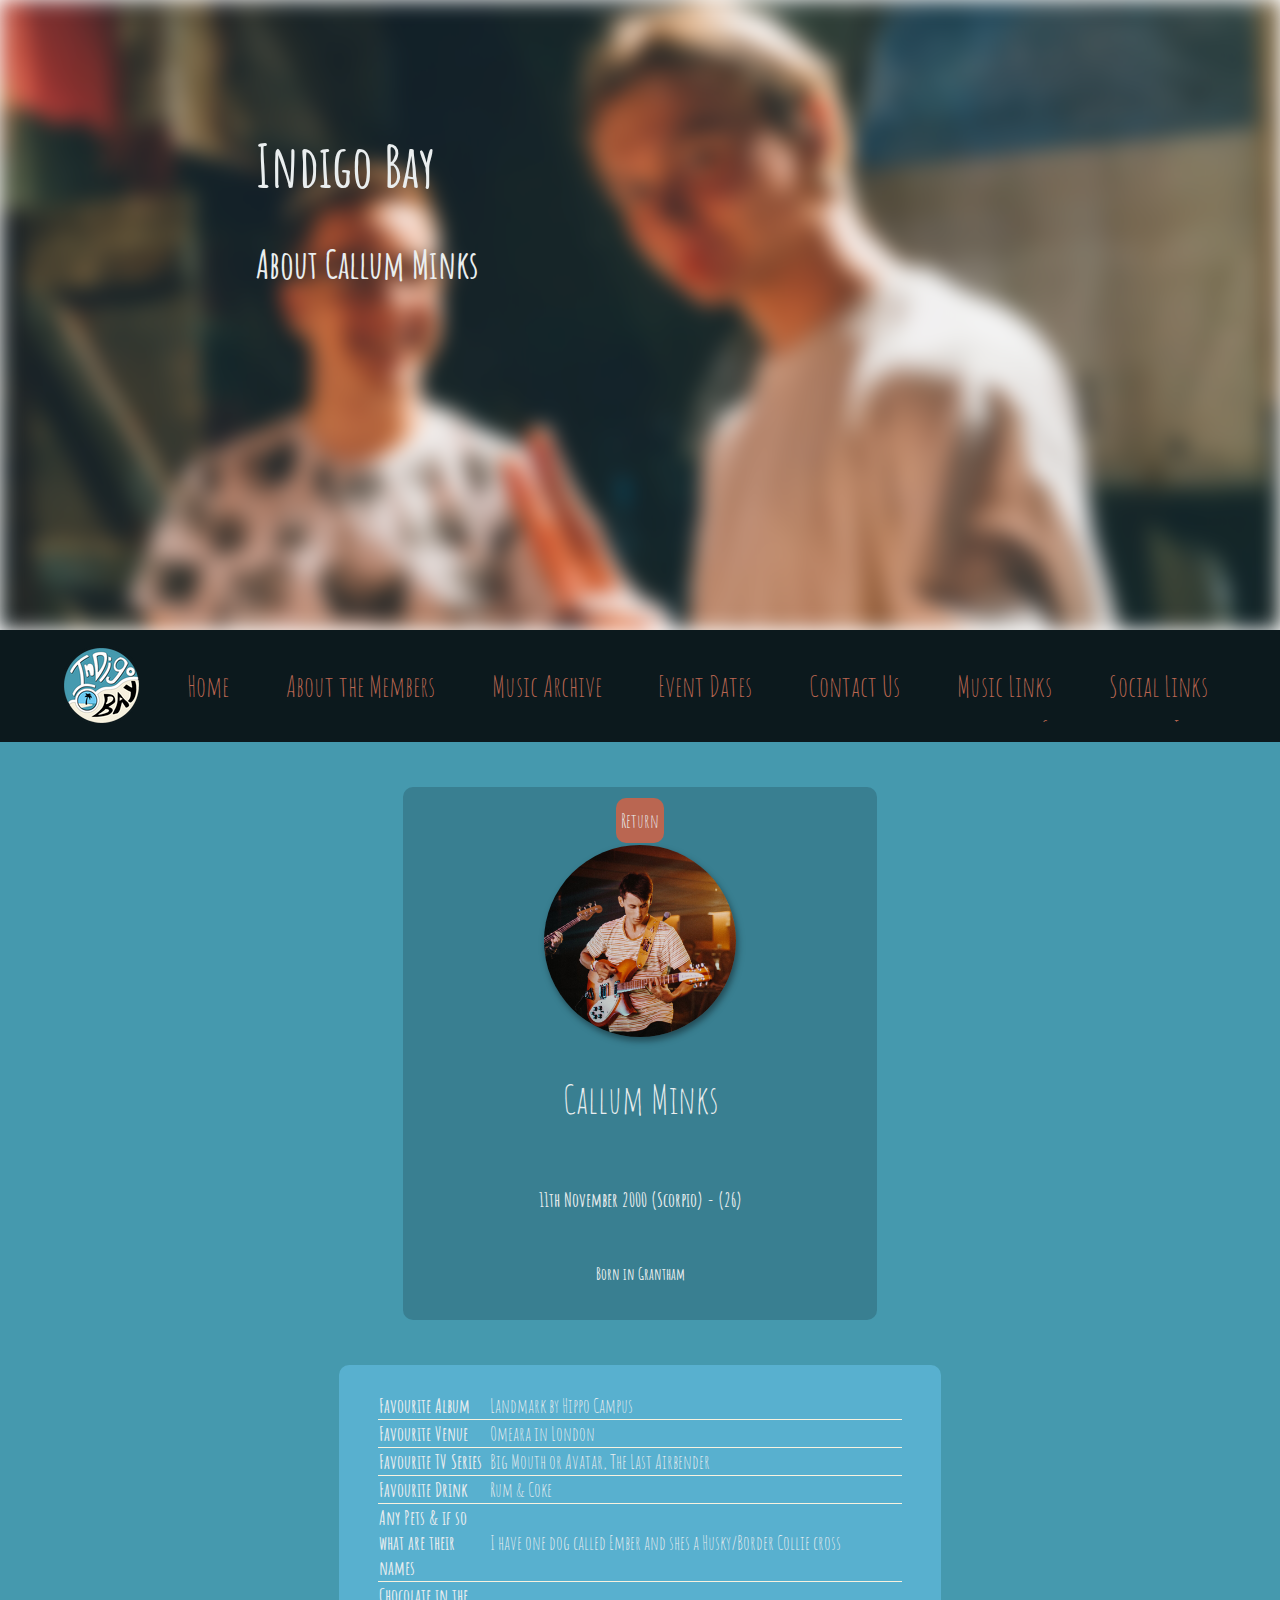
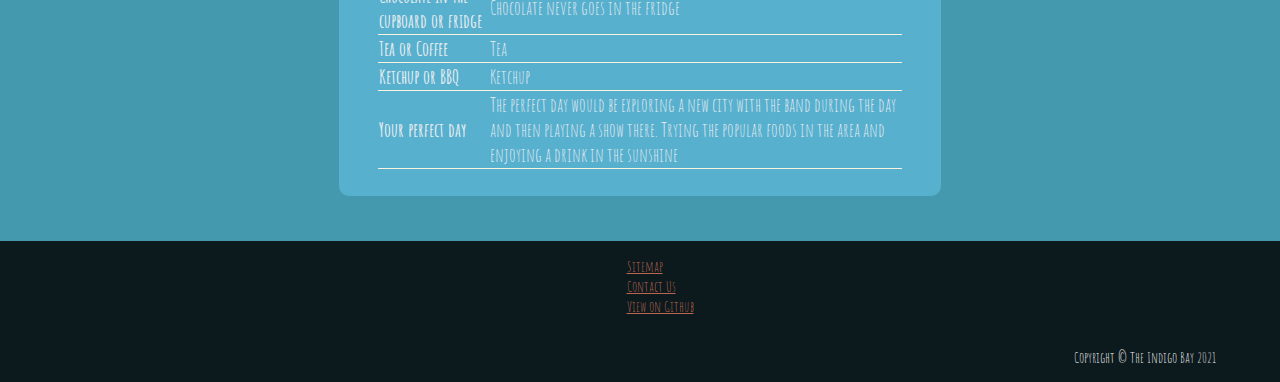
<file: bio/callum/index.html>
<!DOCTYPE html>

<html lang="en">
	<head>
			<!-- Meta Tags -->
		<meta charset="UTF-8">
		<meta name="viewport" content="width=device-width, initial-scale=1">

			<!-- Page title -->
		<title>Amias Burrows | Indigo Bay</title>

			<!-- Icon Image -->
		<link rel="icon" href="../../res/img/logo.ico" type="image/x-icon"/>
		
			<!-- Stylesheets -->
		<link rel="stylesheet" href="../../res/css/bio.css">
	</head>

	<body>
		<header>
			<div id='title'>
				<div id='background'></div>
				<div id='text'>
					<h1>Indigo Bay</h1>
					<h2>About Callum Minks</h2>
				</div>
			</div>
			<div id='nav' class='dark'>
				<img src='../../res/img/logo.png' alt='Indigo Bay Logo'/>
				<svg viewbox='0 0 100 100' id='hamburger' onClick='showNav(this)'>
					<line id='top' x1='10' x2='90' y1='15' y2='15'/>
					<line id='middle' x1='10' x2='90' y1='50' y2='50'/>
					<line id='bottom' x1='10' x2='90' y1='85' y2='85'/>
				</svg>
				<nav class='dark'>
					<ul>
						<li>
							<a href='../../'>Home</a>
						</li>
						<li>
							<a href='../../bio'>About the Members</a>
						</li>
						<li>
							<a href='../../archive'>Music Archive</a>
						</li>
						<li>
							<a href='../../dates'>Event Dates</a>
						</li>
						<li>
							<a href='../../contact'>Contact Us</a>
						</li>
						<li>
							<a id='music'>Music Links</a>
							<ul>
								<li>
									<a href='https://open.spotify.com/artist/4vQpBhAY8a26fIfcUceOZ5'>Spotify</a>
								</li>
								<li>
									<a href='https://itunes.apple.com/gb/artist/indigo-bay/id1234909681'>Apple Music</a>
								</li>
								<li>
									<a href='https://www.youtube.com/playlist?list=OLAK5uy_mVn-tV6A_WqBoXnDeRXlh72ys1XSB6Cek'>Youtube</a>
								</li>
								<li>
									<a href='https://music.youtube.com/channel/UClhtbQ_asADzrya1uSRTwCg'>YouTube Music</a>
								</li>
								<li>
									<a href='https://soundcloud.com/user-796951916'>Soundcloud</a>
								</li>
							</ul>
						</li>
						<li>
							<a id='social'>Social Links</a>
							<ul>
								<li>
									<a href='https://www.instagram.com/theindigobay'>Instagram</a>
								</li>
								<li>
									<a href='https://www.facebook.com/theindigobay'>Facebook</a>
								</li>
								<li>
									<a href='https://twitter.com/theindigobay'>Twitter</a>
								</li>
							</ul>
						</li>
					</ul>
				</nav>
			</div>
		</header>
		<main class='primary'>
			<div id='member'>
				<div id='main'>
					<a class='button' href='../'>Return</a>
					<img src='../../res/img/engine shed/callum-george.jpg' alt='Alex Profile Image'/>
					<h3 id='name'>Callum Minks</h3>
					<h4 id='age'>11th November 2000 (Scorpio)</h4>
					<h5>Born in Grantham</h5>
				</div>
				<div id='extra'>
					<table>
						<tr>
							<td>Favourite Album</td>
							<td>Landmark by Hippo Campus</td>
						</tr>
						<tr>
							<td>Favourite Venue</td>
							<td>Omeara in London</td>
						</tr>
						<tr>
							<td>Favourite TV Series</td>
							<td>Big Mouth or Avatar, The Last Airbender</td>
						</tr>
						<tr>
							<td>Favourite Drink</td>
							<td>Rum &amp; Coke</td>
						</tr>
						<tr>
							<td>Any Pets &amp; if so what are their names</td>
							<td>I have one dog called Ember and shes a Husky/Border Collie cross</td>
						</tr>
						<tr>
							<td>Chocolate in the cupboard or fridge</td>
							<td>Chocolate never goes in the fridge</td>
						</tr>
						<tr>
							<td>Tea or Coffee</td>
							<td>Tea</td>
						</tr>
						<tr>
							<td>Ketchup or BBQ</td>
							<td>Ketchup</td>
						</tr>
						<tr>
							<td>Your perfect day</td>
							<td>The perfect day would be exploring a new city with the band during the day and then playing a show there. Trying the popular foods in the area and enjoying a drink in the sunshine</td>
						</tr>
					</table>
				</div>
			</div>
		</main>
		<footer class='dark'>
			<ul>
				<li>
					<a href='../../sitemap.html'>Sitemap</a>
				</li>
				<li>
					<a href='../../contact'>Contact Us</a>
				</li>
				<li>
					<a href='https://github.com/the-indigo-bay/the-indigo-bay.github.io'>View on Github</a>
				</li>
			</ul>
			<p>Copyright &copy; The Indigo Bay 2021</p>
		</footer>

		<script src='../../res/js/nav.js'></script>
		<script src='../../res/js/bio.js'></script>
	</body>
</html>
</file>
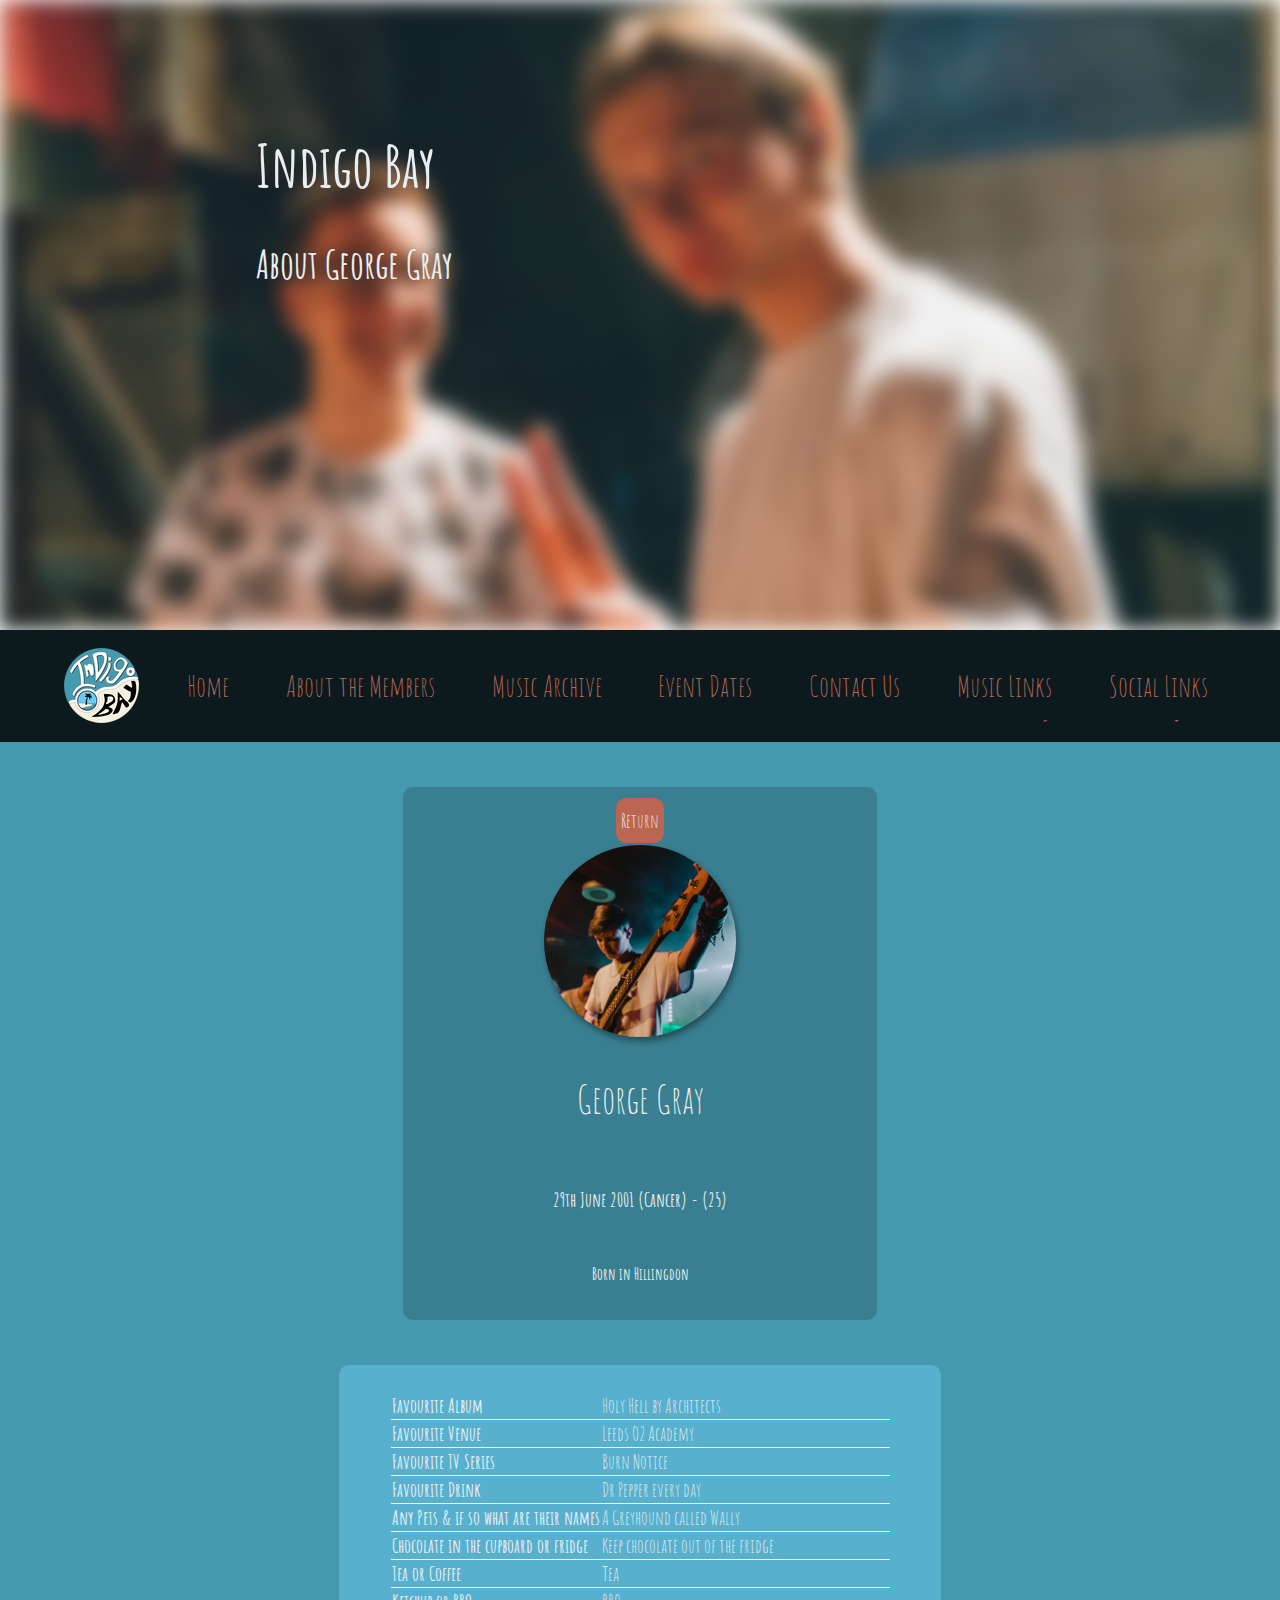
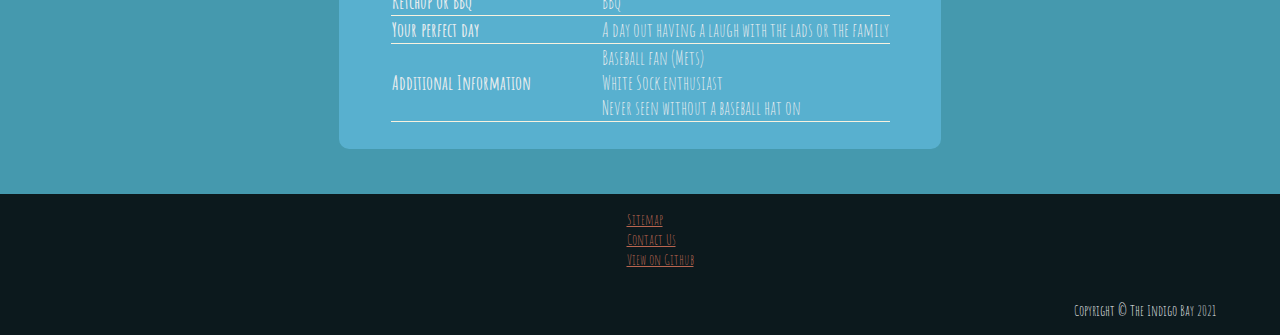
<file: bio/george/index.html>
<!DOCTYPE html>

<html lang="en">
	<head>
			<!-- Meta Tags -->
		<meta charset="UTF-8">
		<meta name="viewport" content="width=device-width, initial-scale=1">

			<!-- Page title -->
		<title>George Gray | Indigo Bay</title>

			<!-- Icon Image -->
		<link rel="icon" href="../../res/img/logo.ico" type="image/x-icon"/>
		
			<!-- Stylesheets -->
		<link rel="stylesheet" href="../../res/css/bio.css">
	</head>

	<body>
		<header>
			<div id='title'>
				<div id='background'></div>
				<div id='text'>
					<h1>Indigo Bay</h1>
					<h2>About George Gray</h2>
				</div>
			</div>
			<div id='nav' class='dark'>
				<img src='../../res/img/logo.png' alt='Indigo Bay Logo'/>
				<svg viewbox='0 0 100 100' id='hamburger' onClick='showNav(this)'>
					<line id='top' x1='10' x2='90' y1='15' y2='15'/>
					<line id='middle' x1='10' x2='90' y1='50' y2='50'/>
					<line id='bottom' x1='10' x2='90' y1='85' y2='85'/>
				</svg>
				<nav class='dark'>
					<ul>
						<li>
							<a href='../../'>Home</a>
						</li>
						<li>
							<a href='../../bio'>About the Members</a>
						</li>
						<li>
							<a href='../../archive'>Music Archive</a>
						</li>
						<li>
							<a href='../../dates'>Event Dates</a>
						</li>
						<li>
							<a href='../../contact'>Contact Us</a>
						</li>
						<li>
							<a id='music'>Music Links</a>
							<ul>
								<li>
									<a href='https://open.spotify.com/artist/4vQpBhAY8a26fIfcUceOZ5'>Spotify</a>
								</li>
								<li>
									<a href='https://itunes.apple.com/gb/artist/indigo-bay/id1234909681'>Apple Music</a>
								</li>
								<li>
									<a href='https://www.youtube.com/playlist?list=OLAK5uy_mVn-tV6A_WqBoXnDeRXlh72ys1XSB6Cek'>Youtube</a>
								</li>
								<li>
									<a href='https://music.youtube.com/channel/UClhtbQ_asADzrya1uSRTwCg'>YouTube Music</a>
								</li>
								<li>
									<a href='https://soundcloud.com/user-796951916'>Soundcloud</a>
								</li>
							</ul>
						</li>
						<li>
							<a id='social'>Social Links</a>
							<ul>
								<li>
									<a href='https://www.instagram.com/theindigobay'>Instagram</a>
								</li>
								<li>
									<a href='https://www.facebook.com/theindigobay'>Facebook</a>
								</li>
								<li>
									<a href='https://twitter.com/theindigobay'>Twitter</a>
								</li>
							</ul>
						</li>
					</ul>
				</nav>
			</div>
		</header>
		<main class='primary'>
			<div id='member'>
				<div id='main'>
					<a class='button' href='../'>Return</a>
					<img src='../../res/img/engine shed/george-tuning.jpg' alt='Alex Profile Image'/>
					<h3 id='name'>George Gray</h3>
					<h4 id='age'>29th June 2001 (Cancer)</h4>
					<h5>Born in Hillingdon</h5>
				</div>
				<div id='extra'>
					<table>
						<tr>
							<td>Favourite Album</td>
							<td>Holy Hell by Architects</td>
						</tr>
						<tr>
							<td>Favourite Venue</td>
							<td>Leeds O2 Academy</td>
						</tr>
						<tr>
							<td>Favourite TV Series</td>
							<td>Burn Notice</td>
						</tr>
						<tr>
							<td>Favourite Drink</td>
							<td>Dr Pepper every day</td>
						</tr>
						<tr>
							<td>Any Pets &amp; if so what are their names</td>
							<td>A Greyhound called Wally</td>
						</tr>
						<tr>
							<td>Chocolate in the cupboard or fridge</td>
							<td>Keep chocolate out of the fridge</td>
						</tr>
						<tr>
							<td>Tea or Coffee</td>
							<td>Tea</td>
						</tr>
						<tr>
							<td>Ketchup or BBQ</td>
							<td>BBQ</td>
						</tr>
						<tr>
							<td>Your perfect day</td>
							<td>A day out having a laugh with the lads or the family</td>
						</tr>
						<tr>
							<td>Additional Information</td>
							<td>Baseball fan (Mets)</br>White Sock enthusiast</br>Never seen without a baseball hat on</td>
						</tr>
					</table>
				</div>
			</div>
		</main>
		<footer class='dark'>
			<ul>
				<li>
					<a href='../../sitemap.html'>Sitemap</a>
				</li>
				<li>
					<a href='../../contact'>Contact Us</a>
				</li>
				<li>
					<a href='https://github.com/the-indigo-bay/the-indigo-bay.github.io'>View on Github</a>
				</li>
			</ul>
			<p>Copyright &copy; The Indigo Bay 2021</p>
		</footer>

		<script src='../../res/js/nav.js'></script>
		<script src='../../res/js/bio.js'></script>
	</body>
</html>
</file>
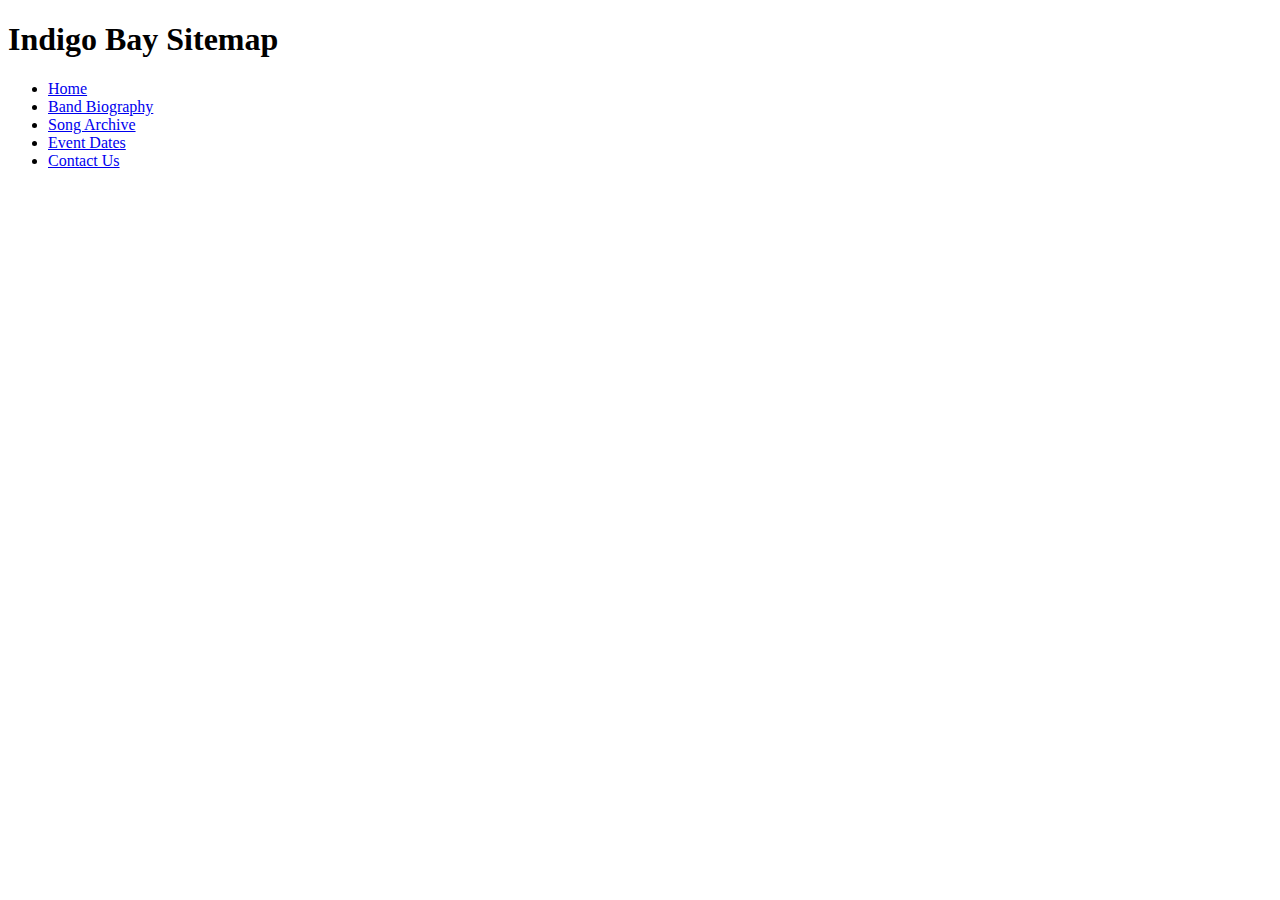
<file: sitemap.html>
<!DOCTYPE html>

<html lang="en">
	<head>
		<meta charset="UTS-8">
		<meta name="viewport" content="width=device-width, initial-scale=1">
		<title>SiteMap</title>
	</head>

	<body>
		<h1>Indigo Bay Sitemap</h1>
		<ul>
			<li><a href="https://indigobay.uk">Home</a></li>
			<li><a href="https://indigobay.uk/bio/">Band Biography</a></li>
			<li><a href="https://indigobay.uk/archive/">Song Archive</a></li>
			<li><a href="https://indigobay.uk/dates/">Event Dates</a></li>
			<li><a href="https://indigobay.uk/contact/">Contact Us</a></li>
		</ul>
	</body>
</html>
</file>
<file: res/css/home.css>
@import"https://fonts.googleapis.com/css2?family=Amatic+SC:wght@400;700&display=swap";.primary{background-color:#4599ae;color:#eaeeef}.primary button,.primary a.button,.primary input[type=submit],.primary input[type=reset]{background-color:#ba6651;color:#eaeeef;padding:10px 5px 10px 5px;border-radius:10px;margin:2px;border:none}.primary a,.primary button.a{background-color:transparent;color:#0c191d}.secondary{background-color:#f8f2df;color:#0c191d}.secondary button,.secondary a.button,.secondary input[type=submit],.secondary input[type=reset]{background-color:#ba6651;color:#eaeeef;padding:10px 5px 10px 5px;border-radius:10px;margin:2px;border:none}.secondary a,.secondary button.a{background-color:transparent;color:#ba6651}.light{background-color:#eaeeef;color:#0c191d}.light button,.light a.button,.light input[type=submit],.light input[type=reset]{background-color:#ba6651;color:#eaeeef;padding:10px 5px 10px 5px;border-radius:10px;margin:2px;border:none}.light a,.light button.a{background-color:transparent;color:#ba6651}.dark{background-color:#0c191d;color:#eaeeef}.dark button,.dark a.button,.dark input[type=submit],.dark input[type=reset]{background-color:#ba6651;color:#eaeeef;padding:10px 5px 10px 5px;border-radius:10px;margin:2px;border:none}.dark a,.dark button.a{background-color:transparent;color:#ba6651}a,button{transition:all .5s ease}a:hover,button:hover{opacity:50%}html{font-family:"Amatic SC",cursive;font-size:5vw;font-weight:400}h1{font-size:3rem;font-weight:700}h2{font-size:2rem;font-weight:700}h3{font-size:2rem;font-weight:400}p{padding:0 5vw 0 5vw}button,a.button{text-decoration:none}@media(min-width: 768px){html{font-size:1.5vw}}html body{overflow-x:hidden;margin:0;padding:0}html body header #title{position:relative;width:100vw;height:70vh}html body header #title #background{background-image:url("../img/the depot/amias-alex.jpg");background-repeat:no-repeat;background-attachment:fixed;background-position:center;background-size:cover;filter:blur(10px);position:absolute;left:0;top:0;width:100%;height:100%}html body header #title #text{color:#eaeeef;position:absolute;top:10vh;left:20vw}html body header #nav{display:flex;flex-direction:row;justify-content:space-between;align-items:center;width:90vw;padding:1vh 5vw 1vh 5vw;position:relative}html body header #nav svg{width:10vw;cursor:pointer}html body header #nav svg line{transition:all .5s ease;stroke:#eaeeef;stroke-width:5px;stroke-linecap:round;transform-origin:10px}html body header #nav svg.show #top{transform:rotate(45deg) scaleX(0.9)}html body header #nav svg.show #middle{stroke:transparent}html body header #nav svg.show #bottom{transform:rotate(-45deg) scaleX(0.9)}html body header #nav nav{z-index:10;width:100%;display:none;flex-direction:column;justify-content:space-around;align-items:center;position:absolute;top:100%;left:0;width:100vw;height:auto}html body header #nav nav ul{display:flex;flex-direction:column;justify-content:space-around;align-items:center;list-style-type:none;font-size:2rem}html body header #nav nav ul li{position:relative}html body header #nav nav ul li ul{display:flex;flex-direction:column;justify-content:space-between;align-items:center;padding:0 2vw;background-color:#0c191d;position:absolute;top:100%;width:auto;padding:1vh 5vw;height:0;transition:all .5s ease;overflow:hidden}html body header #nav nav ul li ul li{text-align:center;border-bottom-style:solid;border-color:#ba6651;border-width:1px}html body header #nav nav ul li:hover>ul{z-index:2;height:40vh}html body header #nav nav ul li a{text-decoration:none;cursor:pointer}@media(min-width: 768px){html body header #nav svg{display:none}html body header #nav nav{width:100%;display:flex;position:static}html body header #nav nav ul{width:100%;flex-direction:row;font-size:1.5rem}}html body main #latest{display:flex;flex-direction:column;justify-content:space-around;align-items:center}html body main #latest img{width:40vw;border-radius:10px;border-style:solid;border-width:7px;border-color:#f8f2df}html body main #latest #description{display:flex;flex-direction:column;justify-content:space-around;align-items:center}html body main #latest iframe{width:70vw;height:80px}html body main #latest #button{display:flex;flex-direction:row;justify-content:space-around;align-items:center}html body main .parallax{width:100vw;height:60vh;background-image:linear-gradient(rgba(0, 0, 0, 0.9), transparent, rgba(255, 255, 255, 0.5)),url("../img/engine shed/goofy-one.jpg");background-attachment:scroll;background-size:cover;background-position:center}html body main .parallax.ios{background-attachment:scroll}html body main #intro{display:flex;flex-direction:column}html body main #intro img{width:100vw;height:auto}@media(min-width: 768px){html body main #latest{display:grid;grid-template-columns:40% 60%;justify-items:center;padding-bottom:5vh}html body main #latest h2{grid-column:span 2}html body main #latest img{width:20vw}html body main #latest iframe{width:30vw}html body main #latest #button{width:100%;display:flex;flex-direction:row;justify-content:space-around;align-items:center}html body main #intro{display:grid;grid-template-rows:50% 50%;grid-template-columns:50% 50%;grid-auto-flow:column;justify-items:center;align-items:center;padding-bottom:5vh}html body main #intro img{width:30vw}}html body footer{display:flex;flex-direction:row;justify-content:space-around;align-items:center;font-size:.8rem}html body footer ul{list-style-type:none}@media(min-width: 768px){html body footer{flex-direction:column}html body footer p{align-self:end}}/*# sourceMappingURL=home.css.map */
</file>
<file: res/css/archive.css>
@import"https://fonts.googleapis.com/css2?family=Amatic+SC:wght@400;700&display=swap";.primary{background-color:#4599ae;color:#eaeeef}.primary button,.primary a.button,.primary input[type=submit],.primary input[type=reset]{background-color:#ba6651;color:#eaeeef;padding:10px 5px 10px 5px;border-radius:10px;margin:2px;border:none}.primary a,.primary button.a{background-color:transparent;color:#0c191d}.secondary{background-color:#f8f2df;color:#0c191d}.secondary button,.secondary a.button,.secondary input[type=submit],.secondary input[type=reset]{background-color:#ba6651;color:#eaeeef;padding:10px 5px 10px 5px;border-radius:10px;margin:2px;border:none}.secondary a,.secondary button.a{background-color:transparent;color:#ba6651}.light{background-color:#eaeeef;color:#0c191d}.light button,.light a.button,.light input[type=submit],.light input[type=reset]{background-color:#ba6651;color:#eaeeef;padding:10px 5px 10px 5px;border-radius:10px;margin:2px;border:none}.light a,.light button.a{background-color:transparent;color:#ba6651}.dark{background-color:#0c191d;color:#eaeeef}.dark button,.dark a.button,.dark input[type=submit],.dark input[type=reset]{background-color:#ba6651;color:#eaeeef;padding:10px 5px 10px 5px;border-radius:10px;margin:2px;border:none}.dark a,.dark button.a{background-color:transparent;color:#ba6651}a,button{transition:all .5s ease}a:hover,button:hover{opacity:50%}html{font-family:"Amatic SC",cursive;font-size:5vw;font-weight:400}h1{font-size:3rem;font-weight:700}h2{font-size:2rem;font-weight:700}h3{font-size:2rem;font-weight:400}p{padding:0 5vw 0 5vw}button,a.button{text-decoration:none}@media(min-width: 768px){html{font-size:1.5vw}}html body{overflow-x:hidden;margin:0;padding:0}html body header #title{position:relative;width:100vw;height:70vh}html body header #title #background{background-image:url("../img/the depot/amias-alex.jpg");background-repeat:no-repeat;background-attachment:fixed;background-position:center;background-size:cover;filter:blur(10px);position:absolute;left:0;top:0;width:100%;height:100%}html body header #title #text{color:#eaeeef;position:absolute;top:10vh;left:20vw}html body header #nav{display:flex;flex-direction:row;justify-content:space-between;align-items:center;width:90vw;padding:1vh 5vw 1vh 5vw;position:relative}html body header #nav svg{width:10vw;cursor:pointer}html body header #nav svg line{transition:all .5s ease;stroke:#eaeeef;stroke-width:5px;stroke-linecap:round;transform-origin:10px}html body header #nav svg.show #top{transform:rotate(45deg) scaleX(0.9)}html body header #nav svg.show #middle{stroke:transparent}html body header #nav svg.show #bottom{transform:rotate(-45deg) scaleX(0.9)}html body header #nav nav{z-index:10;width:100%;display:none;flex-direction:column;justify-content:space-around;align-items:center;position:absolute;top:100%;left:0;width:100vw;height:auto}html body header #nav nav ul{display:flex;flex-direction:column;justify-content:space-around;align-items:center;list-style-type:none;font-size:2rem}html body header #nav nav ul li{position:relative}html body header #nav nav ul li ul{display:flex;flex-direction:column;justify-content:space-between;align-items:center;padding:0 2vw;background-color:#0c191d;position:absolute;top:100%;width:auto;padding:1vh 5vw;height:0;transition:all .5s ease;overflow:hidden}html body header #nav nav ul li ul li{text-align:center;border-bottom-style:solid;border-color:#ba6651;border-width:1px}html body header #nav nav ul li:hover>ul{z-index:2;height:40vh}html body header #nav nav ul li a{text-decoration:none;cursor:pointer}@media(min-width: 768px){html body header #nav svg{display:none}html body header #nav nav{width:100%;display:flex;position:static}html body header #nav nav ul{width:100%;flex-direction:row;font-size:1.5rem}}html body main{width:100vw;background-image:url("../img/engine shed/george-tuning.jpg");background-size:cover;background-repeat:no-repeat;background-position:center;display:flex;justify-content:center;align-items:center;padding:5vh 0 5vh 0}html body main table{width:90vw;border-collapse:collapse}html body main table th{background-color:#0c191d;color:#eaeeef}html body main table td,html body main table th{border-style:solid;border-width:1px;border-color:#6cc7ef;text-align:center;padding:8px}html body main table tr{background-color:#f8f2df}html body main table tr:nth-child(even){background-color:#eaeeef}@media(min-width: 768px){html body main{padding:20vh 0 20vh 0}html body main table{width:70vw}}html body footer{display:flex;flex-direction:row;justify-content:space-around;align-items:center;font-size:.8rem}html body footer ul{list-style-type:none}@media(min-width: 768px){html body footer{flex-direction:column}html body footer p{align-self:end}}/*# sourceMappingURL=archive.css.map */
</file>
<file: res/css/bio.css>
@import"https://fonts.googleapis.com/css2?family=Amatic+SC:wght@400;700&display=swap";.primary{background-color:#4599ae;color:#eaeeef}.primary button,.primary a.button,.primary input[type=submit],.primary input[type=reset]{background-color:#ba6651;color:#eaeeef;padding:10px 5px 10px 5px;border-radius:10px;margin:2px;border:none}.primary a,.primary button.a{background-color:transparent;color:#0c191d}.secondary{background-color:#f8f2df;color:#0c191d}.secondary button,.secondary a.button,.secondary input[type=submit],.secondary input[type=reset]{background-color:#ba6651;color:#eaeeef;padding:10px 5px 10px 5px;border-radius:10px;margin:2px;border:none}.secondary a,.secondary button.a{background-color:transparent;color:#ba6651}.light{background-color:#eaeeef;color:#0c191d}.light button,.light a.button,.light input[type=submit],.light input[type=reset]{background-color:#ba6651;color:#eaeeef;padding:10px 5px 10px 5px;border-radius:10px;margin:2px;border:none}.light a,.light button.a{background-color:transparent;color:#ba6651}.dark{background-color:#0c191d;color:#eaeeef}.dark button,.dark a.button,.dark input[type=submit],.dark input[type=reset]{background-color:#ba6651;color:#eaeeef;padding:10px 5px 10px 5px;border-radius:10px;margin:2px;border:none}.dark a,.dark button.a{background-color:transparent;color:#ba6651}a,button{transition:all .5s ease}a:hover,button:hover{opacity:50%}html{font-family:"Amatic SC",cursive;font-size:5vw;font-weight:400}h1{font-size:3rem;font-weight:700}h2{font-size:2rem;font-weight:700}h3{font-size:2rem;font-weight:400}p{padding:0 5vw 0 5vw}button,a.button{text-decoration:none}@media(min-width: 768px){html{font-size:1.5vw}}html{overflow-x:hidden}html body{overflow-x:hidden;margin:0;padding:0}html body header #title{position:relative;width:100vw;height:70vh}html body header #title #background{background-image:url("../img/the depot/amias-alex.jpg");background-repeat:no-repeat;background-attachment:fixed;background-position:center;background-size:cover;filter:blur(10px);position:absolute;left:0;top:0;width:100%;height:100%}html body header #title #text{color:#eaeeef;position:absolute;top:10vh;left:20vw}html body header #nav{display:flex;flex-direction:row;justify-content:space-between;align-items:center;width:90vw;padding:1vh 5vw 1vh 5vw;position:relative}html body header #nav svg{width:10vw;cursor:pointer}html body header #nav svg line{transition:all .5s ease;stroke:#eaeeef;stroke-width:5px;stroke-linecap:round;transform-origin:10px}html body header #nav svg.show #top{transform:rotate(45deg) scaleX(0.9)}html body header #nav svg.show #middle{stroke:transparent}html body header #nav svg.show #bottom{transform:rotate(-45deg) scaleX(0.9)}html body header #nav nav{z-index:10;width:100%;display:none;flex-direction:column;justify-content:space-around;align-items:center;position:absolute;top:100%;left:0;width:100vw;height:auto}html body header #nav nav ul{display:flex;flex-direction:column;justify-content:space-around;align-items:center;list-style-type:none;font-size:2rem}html body header #nav nav ul li{position:relative}html body header #nav nav ul li ul{display:flex;flex-direction:column;justify-content:space-between;align-items:center;padding:0 2vw;background-color:#0c191d;position:absolute;top:100%;width:auto;padding:1vh 5vw;height:0;transition:all .5s ease;overflow:hidden}html body header #nav nav ul li ul li{text-align:center;border-bottom-style:solid;border-color:#ba6651;border-width:1px}html body header #nav nav ul li:hover>ul{z-index:2;height:40vh}html body header #nav nav ul li a{text-decoration:none;cursor:pointer}@media(min-width: 768px){html body header #nav svg{display:none}html body header #nav nav{width:100%;display:flex;position:static}html body header #nav nav ul{width:100%;flex-direction:row;font-size:1.5rem}}html body main{display:flex;flex-direction:column;justify-content:center;align-items:center}html body main #members{display:grid;grid-template-columns:50% 50%;align-items:center;justify-items:center;width:90vw}html body main #members a{display:flex;flex-direction:column;justify-content:space-around;align-items:center;text-decoration:none}html body main #members a img{animation-name:hover;animation-timing-function:ease-in-out;animation-iteration-count:infinite;width:35vw;height:35vw;border-radius:50%;object-fit:cover;box-shadow:2px 4px 6px 0 rgba(12,25,29,.5)}html body main #members a#alex img{animation-delay:.2s;animation-duration:2.5s}html body main #members a#amias img{animation-delay:.7s;animation-duration:2s}html body main #members a#callum img{animation-delay:1.6s;animation-duration:1.8s}html body main #members a#george img{animation-duration:2.3s}html body main #member #main{margin:5vh auto;padding:1vh 1vw;width:90vw;border-radius:10px;display:flex;flex-direction:column;align-items:center;justify-content:space-around;background-color:rgba(12,25,29,.2)}html body main #member #main img{width:40vw;height:40vw;border-radius:50%;object-fit:cover;box-shadow:2px 4px 6px 0 rgba(12,25,29,.5);animation-name:hover;animation-duration:2s;animation-iteration-count:infinite;animation-timing-function:ease-in-out}html body main #member #extra{margin:5vh auto;padding:1vh 1vw;width:90vw;background-color:rgba(108,199,239,.5);border-radius:10px;display:flex;flex-direction:column;align-items:center;justify-content:space-around}html body main #member #extra table{margin:2vh 2vw;border-collapse:collapse}html body main #member #extra table tr{border-bottom-style:solid;border-color:#f8f2df;border-width:1px}html body main #member #extra table tr *:first-child{font-weight:600}@media(min-width: 768px){html body main #members{display:flex;flex-direction:row;align-items:center;justify-content:space-around}html body main #members a img{width:15vw;height:15vw}html body main #member #main{width:35vw}html body main #member #main img{width:15vw;height:15vw}html body main #member #extra{width:45vw}}html body footer{display:flex;flex-direction:row;justify-content:space-around;align-items:center;font-size:.8rem}html body footer ul{list-style-type:none}@media(min-width: 768px){html body footer{flex-direction:column}html body footer p{align-self:end}}@keyframes hover{0%{transform:translateY(0)}50%{transform:translateY(10px)}100%{transform:translateY(0)}}/*# sourceMappingURL=bio.css.map */
</file>
<file: res/css/contact.css>
@import"https://fonts.googleapis.com/css2?family=Amatic+SC:wght@400;700&display=swap";.primary{background-color:#4599ae;color:#eaeeef}.primary button,.primary a.button,.primary input[type=submit],.primary input[type=reset]{background-color:#ba6651;color:#eaeeef;padding:10px 5px 10px 5px;border-radius:10px;margin:2px;border:none}.primary a,.primary button.a{background-color:transparent;color:#0c191d}.secondary{background-color:#f8f2df;color:#0c191d}.secondary button,.secondary a.button,.secondary input[type=submit],.secondary input[type=reset]{background-color:#ba6651;color:#eaeeef;padding:10px 5px 10px 5px;border-radius:10px;margin:2px;border:none}.secondary a,.secondary button.a{background-color:transparent;color:#ba6651}.light{background-color:#eaeeef;color:#0c191d}.light button,.light a.button,.light input[type=submit],.light input[type=reset]{background-color:#ba6651;color:#eaeeef;padding:10px 5px 10px 5px;border-radius:10px;margin:2px;border:none}.light a,.light button.a{background-color:transparent;color:#ba6651}.dark{background-color:#0c191d;color:#eaeeef}.dark button,.dark a.button,.dark input[type=submit],.dark input[type=reset]{background-color:#ba6651;color:#eaeeef;padding:10px 5px 10px 5px;border-radius:10px;margin:2px;border:none}.dark a,.dark button.a{background-color:transparent;color:#ba6651}a,button{transition:all .5s ease}a:hover,button:hover{opacity:50%}html{font-family:"Amatic SC",cursive;font-size:5vw;font-weight:400}h1{font-size:3rem;font-weight:700}h2{font-size:2rem;font-weight:700}h3{font-size:2rem;font-weight:400}p{padding:0 5vw 0 5vw}button,a.button{text-decoration:none}@media(min-width: 768px){html{font-size:1.5vw}}html body{overflow-x:hidden;margin:0;padding:0}html body header #title{position:relative;width:100vw;height:70vh}html body header #title #background{background-image:url("../img/the depot/amias-alex.jpg");background-repeat:no-repeat;background-attachment:fixed;background-position:center;background-size:cover;filter:blur(10px);position:absolute;left:0;top:0;width:100%;height:100%}html body header #title #text{color:#eaeeef;position:absolute;top:10vh;left:20vw}html body header #nav{display:flex;flex-direction:row;justify-content:space-between;align-items:center;width:90vw;padding:1vh 5vw 1vh 5vw;position:relative}html body header #nav svg{width:10vw;cursor:pointer}html body header #nav svg line{transition:all .5s ease;stroke:#eaeeef;stroke-width:5px;stroke-linecap:round;transform-origin:10px}html body header #nav svg.show #top{transform:rotate(45deg) scaleX(0.9)}html body header #nav svg.show #middle{stroke:transparent}html body header #nav svg.show #bottom{transform:rotate(-45deg) scaleX(0.9)}html body header #nav nav{z-index:10;width:100%;display:none;flex-direction:column;justify-content:space-around;align-items:center;position:absolute;top:100%;left:0;width:100vw;height:auto}html body header #nav nav ul{display:flex;flex-direction:column;justify-content:space-around;align-items:center;list-style-type:none;font-size:2rem}html body header #nav nav ul li{position:relative}html body header #nav nav ul li ul{display:flex;flex-direction:column;justify-content:space-between;align-items:center;padding:0 2vw;background-color:#0c191d;position:absolute;top:100%;width:auto;padding:1vh 5vw;height:0;transition:all .5s ease;overflow:hidden}html body header #nav nav ul li ul li{text-align:center;border-bottom-style:solid;border-color:#ba6651;border-width:1px}html body header #nav nav ul li:hover>ul{z-index:2;height:40vh}html body header #nav nav ul li a{text-decoration:none;cursor:pointer}@media(min-width: 768px){html body header #nav svg{display:none}html body header #nav nav{width:100%;display:flex;position:static}html body header #nav nav ul{width:100%;flex-direction:row;font-size:1.5rem}}html body main{background-image:url("../img/the depot/callum-smile.jpg");background-size:cover;background-position:center;background-repeat:no-repeat;display:flex;justify-content:center;align-items:center;padding:5vh 0 5vh 0}html body main form{border-radius:10px;width:90vw;display:grid;grid-template-areas:"name phone" "email subject" "content content" "button button";align-items:center;justify-items:center}html body main form div{display:flex;flex-direction:column;align-items:center;justify-content:center;width:100%}html body main form section{grid-area:button}html body main form #name{grid-area:name}html body main form #phone{grid-area:phone}html body main form #subject{grid-area:subject}html body main form #email{grid-area:email}html body main form #body{grid-area:content}html body main form input,html body main form textarea{font-family:"Amatic SC",cursive;font-size:1rem;background-color:transparent;border-color:transparent transparent #6cc7ef #6cc7ef;width:90%;transition:all .5s ease}html body main form input[type=submit],html body main form input[type=reset],html body main form textarea[type=submit],html body main form textarea[type=reset]{width:auto;cursor:pointer}html body main form input[type=submit]:focus,html body main form input[type=reset]:focus,html body main form textarea[type=submit]:focus,html body main form textarea[type=reset]:focus{opacity:50%}html body main form input:focus,html body main form textarea:focus{background-color:#0c191d;color:#eaeeef;border-color:#6cc7ef;outline:none}@media(min-width: 768px){html body main{padding:10vh 0 10vh 0}html body main form{width:60vw}}html body footer{display:flex;flex-direction:row;justify-content:space-around;align-items:center;font-size:.8rem}html body footer ul{list-style-type:none}@media(min-width: 768px){html body footer{flex-direction:column}html body footer p{align-self:end}}/*# sourceMappingURL=contact.css.map */
</file>
<file: res/css/dates.css>
@import"https://fonts.googleapis.com/css2?family=Amatic+SC:wght@400;700&display=swap";.primary{background-color:#4599ae;color:#eaeeef}.primary button,.primary a.button,.primary input[type=submit],.primary input[type=reset]{background-color:#ba6651;color:#eaeeef;padding:10px 5px 10px 5px;border-radius:10px;margin:2px;border:none}.primary a,.primary button.a{background-color:transparent;color:#0c191d}.secondary{background-color:#f8f2df;color:#0c191d}.secondary button,.secondary a.button,.secondary input[type=submit],.secondary input[type=reset]{background-color:#ba6651;color:#eaeeef;padding:10px 5px 10px 5px;border-radius:10px;margin:2px;border:none}.secondary a,.secondary button.a{background-color:transparent;color:#ba6651}.light{background-color:#eaeeef;color:#0c191d}.light button,.light a.button,.light input[type=submit],.light input[type=reset]{background-color:#ba6651;color:#eaeeef;padding:10px 5px 10px 5px;border-radius:10px;margin:2px;border:none}.light a,.light button.a{background-color:transparent;color:#ba6651}.dark{background-color:#0c191d;color:#eaeeef}.dark button,.dark a.button,.dark input[type=submit],.dark input[type=reset]{background-color:#ba6651;color:#eaeeef;padding:10px 5px 10px 5px;border-radius:10px;margin:2px;border:none}.dark a,.dark button.a{background-color:transparent;color:#ba6651}a,button{transition:all .5s ease}a:hover,button:hover{opacity:50%}html{font-family:"Amatic SC",cursive;font-size:5vw;font-weight:400}h1{font-size:3rem;font-weight:700}h2{font-size:2rem;font-weight:700}h3{font-size:2rem;font-weight:400}p{padding:0 5vw 0 5vw}button,a.button{text-decoration:none}@media(min-width: 768px){html{font-size:1.5vw}}html body{overflow-x:hidden;margin:0;padding:0}html body header #title{position:relative;width:100vw;height:70vh}html body header #title #background{background-image:url("../img/the depot/amias-alex.jpg");background-repeat:no-repeat;background-attachment:fixed;background-position:center;background-size:cover;filter:blur(10px);position:absolute;left:0;top:0;width:100%;height:100%}html body header #title #text{color:#eaeeef;position:absolute;top:10vh;left:20vw}html body header #nav{display:flex;flex-direction:row;justify-content:space-between;align-items:center;width:90vw;padding:1vh 5vw 1vh 5vw;position:relative}html body header #nav svg{width:10vw;cursor:pointer}html body header #nav svg line{transition:all .5s ease;stroke:#eaeeef;stroke-width:5px;stroke-linecap:round;transform-origin:10px}html body header #nav svg.show #top{transform:rotate(45deg) scaleX(0.9)}html body header #nav svg.show #middle{stroke:transparent}html body header #nav svg.show #bottom{transform:rotate(-45deg) scaleX(0.9)}html body header #nav nav{z-index:10;width:100%;display:none;flex-direction:column;justify-content:space-around;align-items:center;position:absolute;top:100%;left:0;width:100vw;height:auto}html body header #nav nav ul{display:flex;flex-direction:column;justify-content:space-around;align-items:center;list-style-type:none;font-size:2rem}html body header #nav nav ul li{position:relative}html body header #nav nav ul li ul{display:flex;flex-direction:column;justify-content:space-between;align-items:center;padding:0 2vw;background-color:#0c191d;position:absolute;top:100%;width:auto;padding:1vh 5vw;height:0;transition:all .5s ease;overflow:hidden}html body header #nav nav ul li ul li{text-align:center;border-bottom-style:solid;border-color:#ba6651;border-width:1px}html body header #nav nav ul li:hover>ul{z-index:2;height:40vh}html body header #nav nav ul li a{text-decoration:none;cursor:pointer}@media(min-width: 768px){html body header #nav svg{display:none}html body header #nav nav{width:100%;display:flex;position:static}html body header #nav nav ul{width:100%;flex-direction:row;font-size:1.5rem}}html body footer{display:flex;flex-direction:row;justify-content:space-around;align-items:center;font-size:.8rem}html body footer ul{list-style-type:none}@media(min-width: 768px){html body footer{flex-direction:column}html body footer p{align-self:end}}/*# sourceMappingURL=dates.css.map */
</file>
<file: res/css/received.css>
@import"https://fonts.googleapis.com/css2?family=Amatic+SC:wght@400;700&display=swap";.primary{background-color:#4599ae;color:#eaeeef}.primary button,.primary a.button,.primary input[type=submit],.primary input[type=reset]{background-color:#ba6651;color:#eaeeef;padding:10px 5px 10px 5px;border-radius:10px;margin:2px;border:none}.primary a,.primary button.a{background-color:transparent;color:#0c191d}.secondary{background-color:#f8f2df;color:#0c191d}.secondary button,.secondary a.button,.secondary input[type=submit],.secondary input[type=reset]{background-color:#ba6651;color:#eaeeef;padding:10px 5px 10px 5px;border-radius:10px;margin:2px;border:none}.secondary a,.secondary button.a{background-color:transparent;color:#ba6651}.light{background-color:#eaeeef;color:#0c191d}.light button,.light a.button,.light input[type=submit],.light input[type=reset]{background-color:#ba6651;color:#eaeeef;padding:10px 5px 10px 5px;border-radius:10px;margin:2px;border:none}.light a,.light button.a{background-color:transparent;color:#ba6651}.dark{background-color:#0c191d;color:#eaeeef}.dark button,.dark a.button,.dark input[type=submit],.dark input[type=reset]{background-color:#ba6651;color:#eaeeef;padding:10px 5px 10px 5px;border-radius:10px;margin:2px;border:none}.dark a,.dark button.a{background-color:transparent;color:#ba6651}a,button{transition:all .5s ease}a:hover,button:hover{opacity:50%}html{font-family:"Amatic SC",cursive;font-size:5vw;font-weight:400}h1{font-size:3rem;font-weight:700}h2{font-size:2rem;font-weight:700}h3{font-size:2rem;font-weight:400}p{padding:0 5vw 0 5vw}button,a.button{text-decoration:none}@media(min-width: 768px){html{font-size:1.5vw}}html body{overflow-x:hidden;margin:0;padding:0}html body header #title{position:relative;width:100vw;height:70vh}html body header #title #background{background-image:url("../img/the depot/amias-alex.jpg");background-repeat:no-repeat;background-attachment:fixed;background-position:center;background-size:cover;filter:blur(10px);position:absolute;left:0;top:0;width:100%;height:100%}html body header #title #text{color:#eaeeef;position:absolute;top:10vh;left:20vw}html body header #nav{display:flex;flex-direction:row;justify-content:space-between;align-items:center;width:90vw;padding:1vh 5vw 1vh 5vw;position:relative}html body header #nav svg{width:10vw;cursor:pointer}html body header #nav svg line{transition:all .5s ease;stroke:#eaeeef;stroke-width:5px;stroke-linecap:round;transform-origin:10px}html body header #nav svg.show #top{transform:rotate(45deg) scaleX(0.9)}html body header #nav svg.show #middle{stroke:transparent}html body header #nav svg.show #bottom{transform:rotate(-45deg) scaleX(0.9)}html body header #nav nav{z-index:10;width:100%;display:none;flex-direction:column;justify-content:space-around;align-items:center;position:absolute;top:100%;left:0;width:100vw;height:auto}html body header #nav nav ul{display:flex;flex-direction:column;justify-content:space-around;align-items:center;list-style-type:none;font-size:2rem}html body header #nav nav ul li{position:relative}html body header #nav nav ul li ul{display:flex;flex-direction:column;justify-content:space-between;align-items:center;padding:0 2vw;background-color:#0c191d;position:absolute;top:100%;width:auto;padding:1vh 5vw;height:0;transition:all .5s ease;overflow:hidden}html body header #nav nav ul li ul li{text-align:center;border-bottom-style:solid;border-color:#ba6651;border-width:1px}html body header #nav nav ul li:hover>ul{z-index:2;height:40vh}html body header #nav nav ul li a{text-decoration:none;cursor:pointer}@media(min-width: 768px){html body header #nav svg{display:none}html body header #nav nav{width:100%;display:flex;position:static}html body header #nav nav ul{width:100%;flex-direction:row;font-size:1.5rem}}html body main{padding:5vh 0 5vh 0;display:flex;justify-content:center;align-items:center;background-image:url("../img/engine shed/performance.jpg");background-size:cover;background-repeat:no-repeat;background-position:center}html body main div{width:90vw;display:flex;flex-direction:column;align-items:center;justify-items:space-around;border-radius:10px}html body footer{display:flex;flex-direction:row;justify-content:space-around;align-items:center;font-size:.8rem}html body footer ul{list-style-type:none}@media(min-width: 768px){html body footer{flex-direction:column}html body footer p{align-self:end}}/*# sourceMappingURL=received.css.map */
</file>
